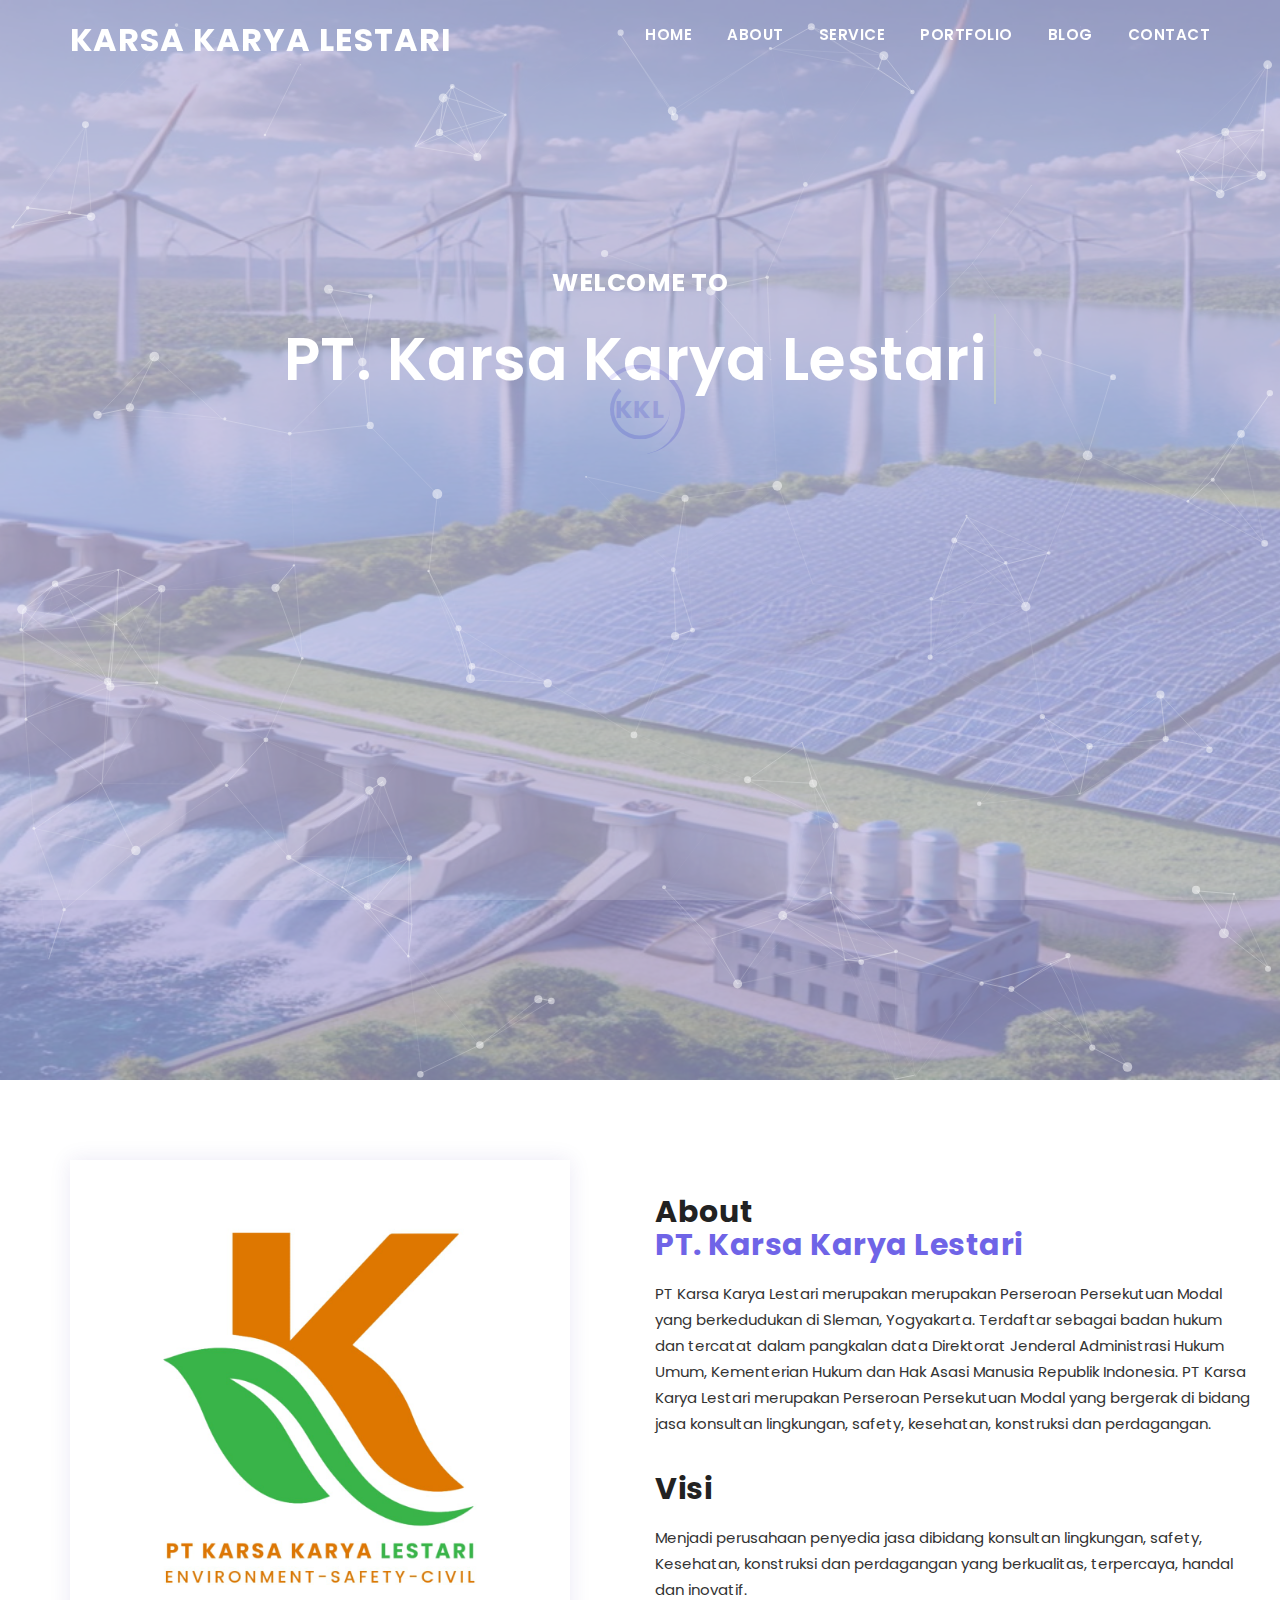
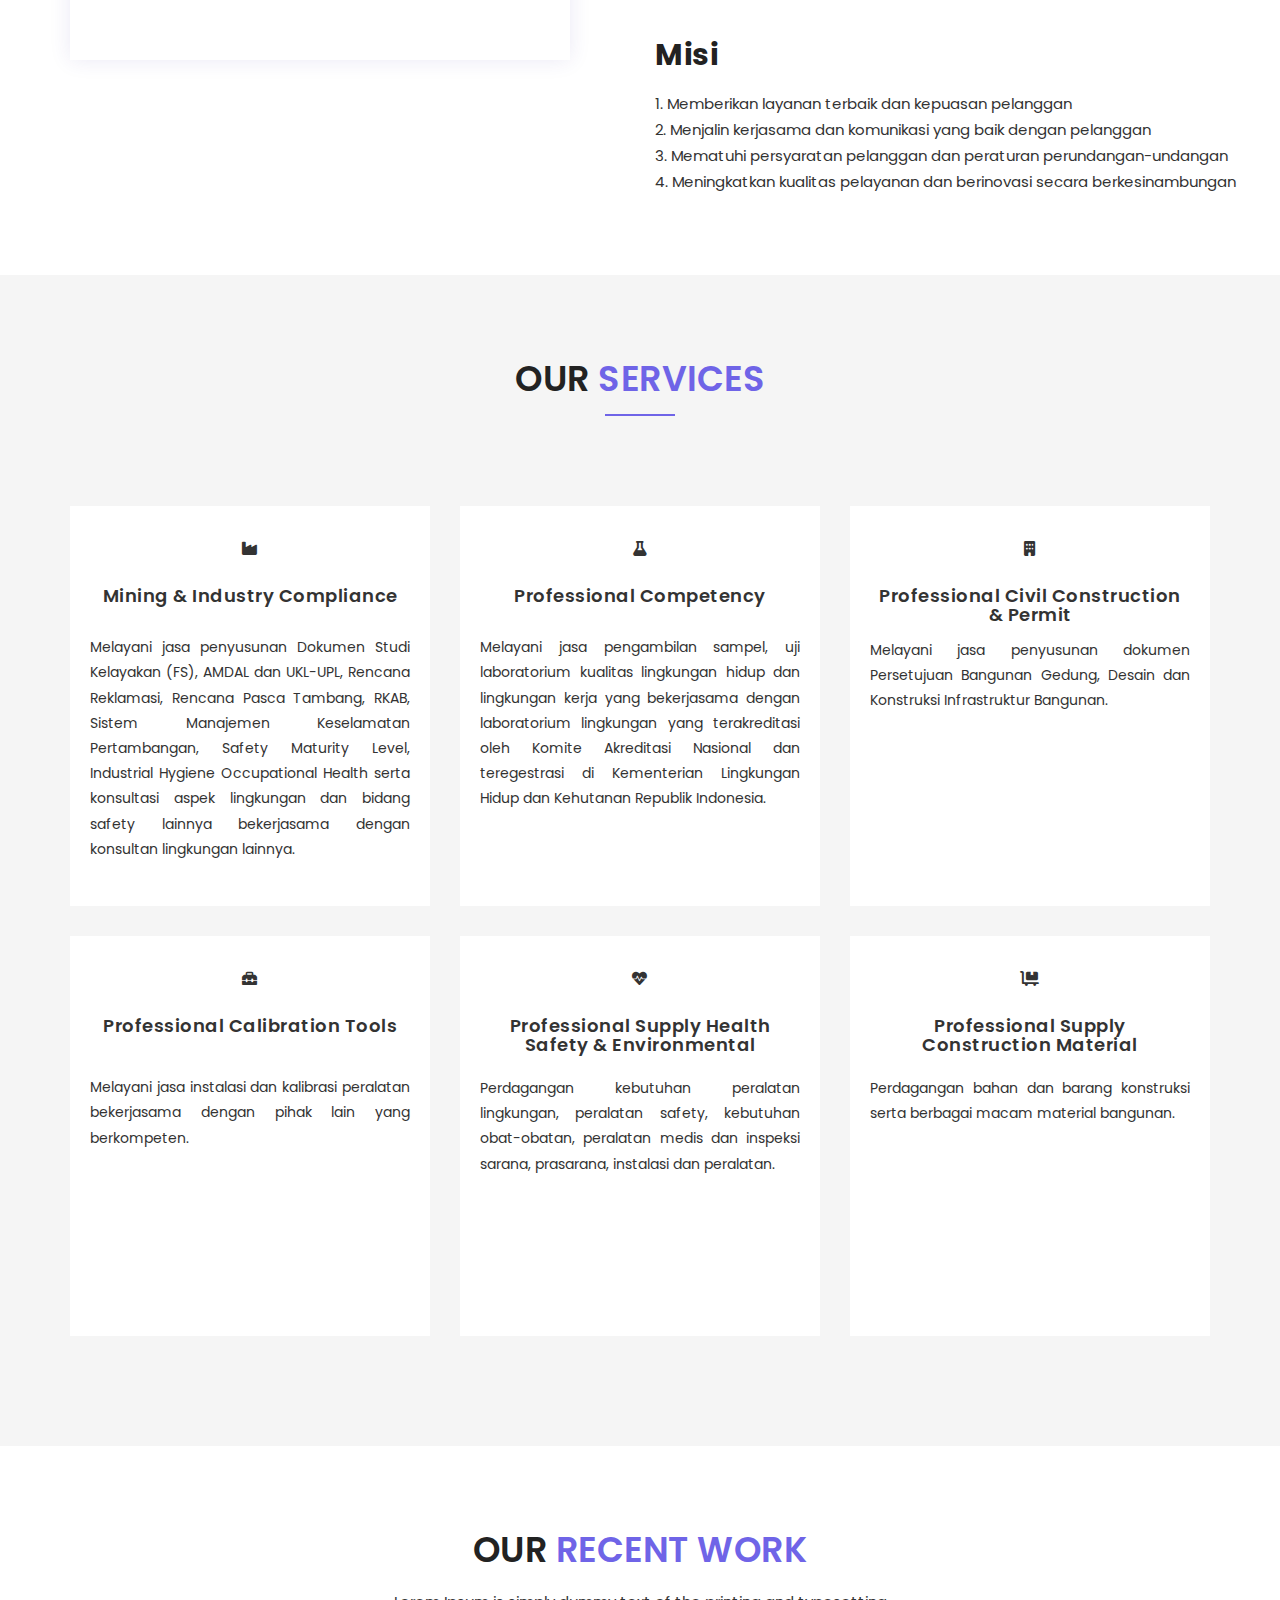
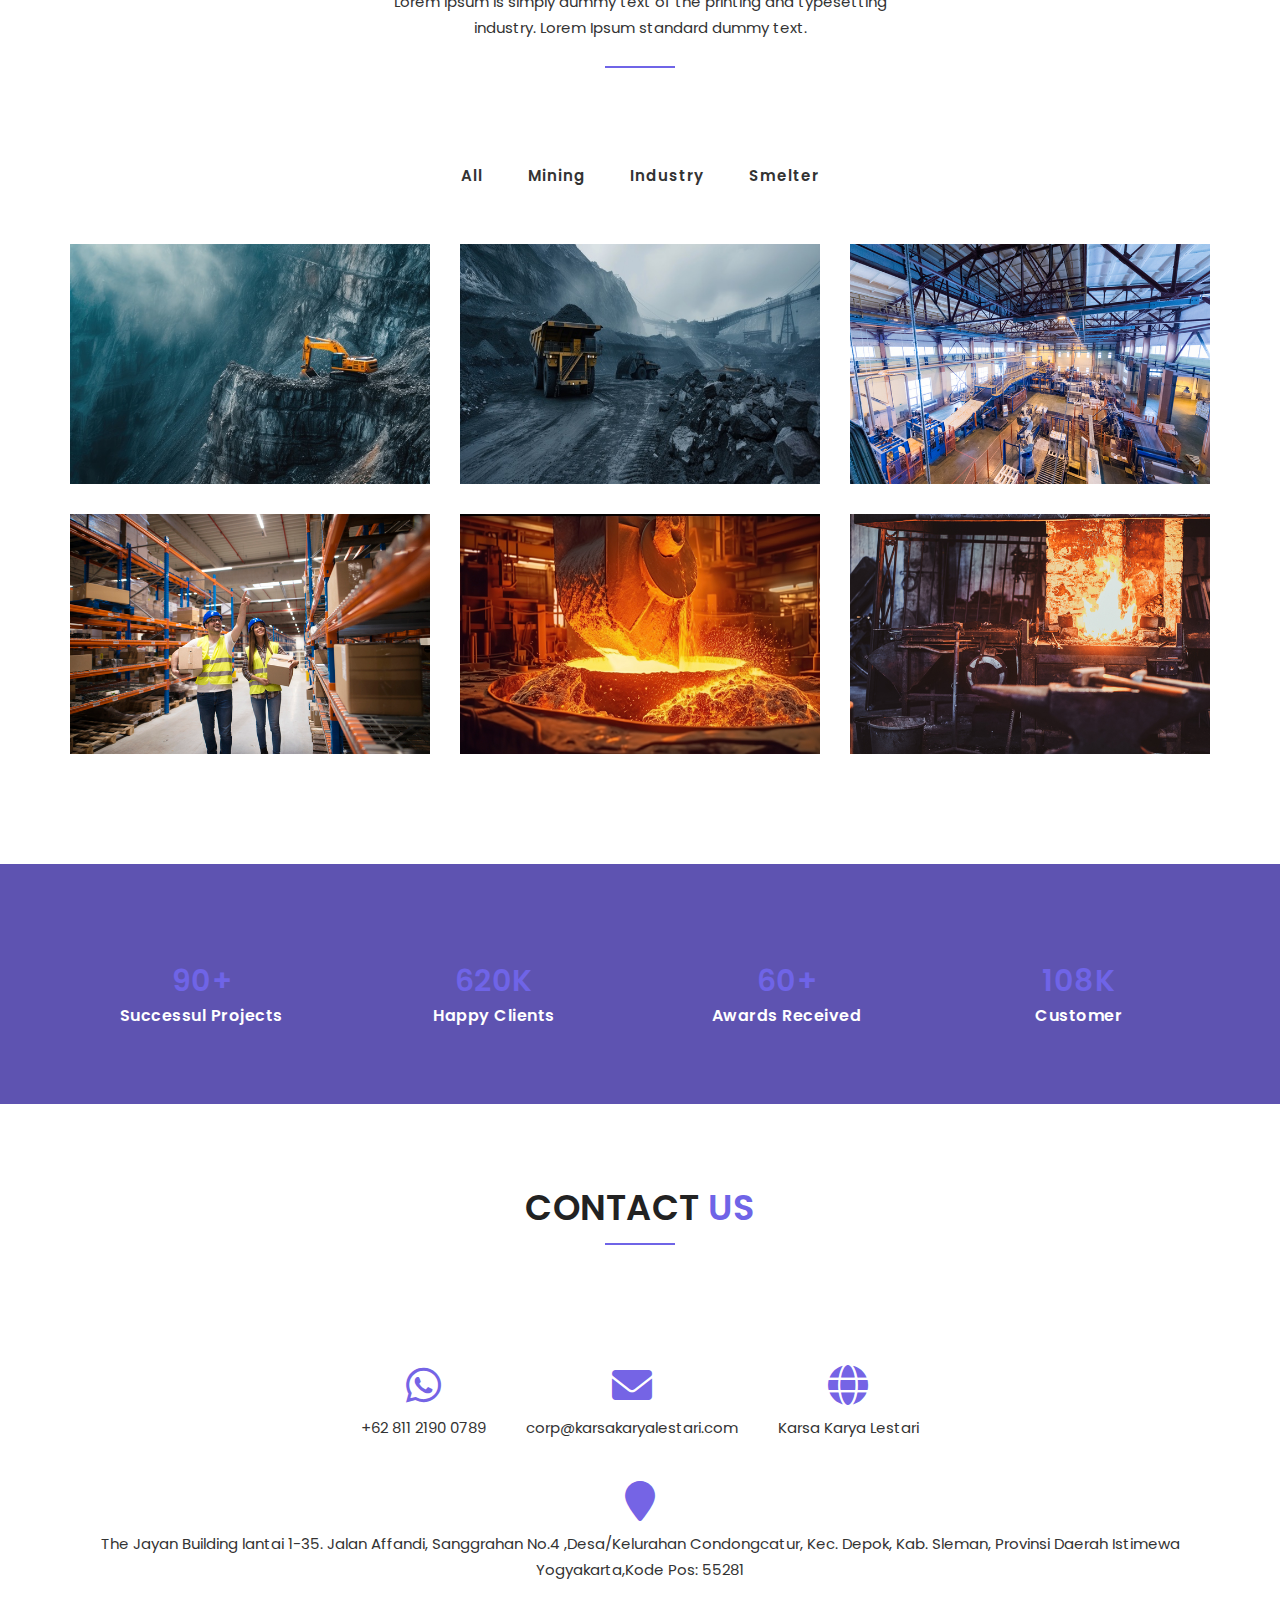
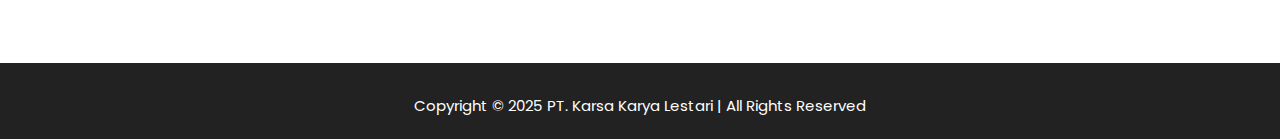
<file: index.html>
<!doctype html>
<html lang="zxx">
	<head>
		<!-- Meta -->
		<meta charset="utf-8">
		<meta http-equiv="X-UA-Compatible" content="IE=edge">
		<meta name="viewport" content="width=device-width, initial-scale=1"> 
		<!-- The above 3 meta tags *must* come first in the head; any other head content must come *after* these tags -->
		<!-- SITE TITLE -->
		<title>PT. Karsa Karya Lestari</title>
		<link href="https://fonts.googleapis.com/css?family=Poppins:300i,400,400i,500,600,700,800" rel="stylesheet">
		<link href="fonts/font-awesome.min.css" rel="stylesheet"/>
		<link rel="stylesheet" href="https://cdnjs.cloudflare.com/ajax/libs/font-awesome/5.15.4/css/all.min.css">
		<link rel="stylesheet" href="https://cdnjs.cloudflare.com/ajax/libs/font-awesome/6.0.0-beta3/css/all.min.css">
		<link rel="icon" href="images/logokkl.jpg"/>
		<link href="fonts/themify-icons.css" rel="stylesheet"/>
		<link href="fonts/etline.css" rel="stylesheet"/>
		<link href="css/plugins.css" rel="stylesheet"/>
		<link href="css/lightbox.min.css" rel="stylesheet"/>
		<link href="css/responsive.css" rel="stylesheet"/>
		<link href="css/style.css" rel="stylesheet"/>
		<!-- HTML5 shim and Respond.js IE8 support of HTML5 elements and media queries -->
		<!-- WARNING: Respond.js doesn't work if you view the page via file:// -->
		<!--[if lt IE 9]>
		  <script src="https://oss.maxcdn.com/html5shiv/3.7.2/html5shiv.min.js"></script>
		  <script src="https://oss.maxcdn.com/respond/1.4.2/respond.min.js"></script>
		<![endif]-->
	</head>
	<body data-spy="scroll" data-offset="80">
		<!-- Preloader -->
			<div class="preloader">
				<div class="loader">
					<div class="loader-outter"></div>
					<div class="loader-inner"></div>

					<span>KKL</span>
				</div>
			</div>
        <!-- End Preloader -->
		
		<!-- START NAVBAR -->
			<header class="header_area">				
				<div class="main_header navbar navbar-default menu-top">
					<div class="container">
						<div class="row">
							<div class="col-md-2 col-sm-2 col-xs-4">
								<div class="logo">
									<a href="index.html" class="navbar-brand">
										<p class="logo-text">Karsa Karya Lestari</p>
									</a>
									<div class="mobile-nav"></div>
								</div>
							</div>
							
							
							<div class="col-md-10 col-sm-10 col-xs-8">
								<div class="navbar-header">
									<button type="button" class="navbar-toggle collapsed" data-toggle="collapse" data-target="#navbar" aria-expanded="false" aria-controls="navbar">
										<span class="fa fa-navicon"></span>
									</button>
								</div>
								
								<nav id="navbar" class="navbar-collapse collapse">
									<ul class="nav navbar-nav navbar-right">
										<li><a href="#home">Home</a></li>
										<li><a href="#about">About</a></li>
										<li><a href="#service">Service</a></li>
										<li><a href="#portfolio">Portfolio</a></li>								
										<li><a href="#blog">Blog</a></li>													
										<li><a href="#contact">Contact</a></li>
									</ul>
								</nav> 
							</div>
						</div>
					</div><!--- END CONTAINER -->
				</div> 
			</header> 
		<!-- END NAVBAR -->			
		
		<!-- START BANNER DESIGN -->
			<section id="home" class="main_banner banner_bg">
				<div id="particles-js"></div>
				<div class="container">
					<div class="row">
						<div class="col-md-12 col-sm-12 col-xs-12">
							<div class="banner_content">
								<strong>Welcome To</strong>
								<h1 class="cd-headline clip">									
									<span class="cd-words-wrapper">
										<b class="is-visible fw_300">PT. Karsa Karya Lestari</b>
										<!-- <b class="fw_300">Web Designer</b>
										<b class="fw_300">Photographer</b>
										<b class="fw_300">Web Developer</b> -->
									</span>
								</h1>
								
								<!-- <a href="#" class="banner_btn">Hire Me</a> -->
							</div>
						</div>
						
					</div>
				</div>
			</section>
		<!-- END BANNER DESIGN -->
		
		<!-- START ABOUT -->
			<section id="about" class="section_padding">
				<div class="container">
					<!-- <div class="col-md-12 col-sm-12-col-xs-12">
						<div class="section_heading text-center">
							<h2>Who <span>Am I?</span></h2>
							<p>Lorem Ipsum is simply dummy text of the printing and typesetting<br/> industry. Lorem Ipsum standard dummy text.</p>
							<div class="sm_border"></div>
						</div>	
					</div> -->
					
					<div class="single_about">
						<div class="row">
							<div class="col-md-6 col-sm-6 col-xs-12">
								<div class="about_image">
									<img src="images/logokkl.jpg" alt="about-image" />
								</div>
							</div>
							<div class="col-md-6 col-sm-6 col-xs-12">
								<div class="about_content_area">
									<h4>About 
										<br><span>PT. Karsa Karya Lestari</span></h4>					
									<p>
										PT Karsa Karya Lestari merupakan merupakan Perseroan Persekutuan Modal yang berkedudukan di Sleman, Yogyakarta. 
										Terdaftar sebagai badan hukum dan tercatat dalam pangkalan data Direktorat Jenderal Administrasi Hukum Umum, Kementerian Hukum dan Hak Asasi Manusia Republik Indonesia. 
										PT Karsa Karya Lestari merupakan Perseroan Persekutuan Modal yang bergerak di bidang jasa konsultan lingkungan, safety, kesehatan, konstruksi dan perdagangan.
									</p>
								</div>

								<div class="about_content_area">
									<h4>Visi</h4>
									<p>
										Menjadi perusahaan penyedia jasa dibidang konsultan lingkungan, safety, Kesehatan, konstruksi dan perdagangan yang berkualitas, terpercaya, handal dan inovatif.
									</p>
								</div>
								
								<div class="about_content_area">
									<h4>Misi</h4>					
										<p>1. Memberikan layanan terbaik dan kepuasan pelanggan</p>
										<p>2. Menjalin kerjasama dan komunikasi yang baik dengan pelanggan</p>
										<p>3. Mematuhi persyaratan pelanggan dan peraturan perundangan-undangan</p>
										<p>4. Meningkatkan kualitas pelayanan dan berinovasi secara berkesinambungan</p>
								</div>

							</div>
						</div>
					</div>
				</div>
			</section>
		<!-- END ABOUT -->
		
		<!-- START SERVICE -->
			<section id="service" class="gray_bg section_padding">
				<div class="container">
					<div class="col-md-12 col-sm-12-col-xs-12">
						<div class="section_heading text-center">
							<h2>Our <span>Services</span></h2>
							<div class="sm_border"></div>
						</div>    
					</div>
					
					<div class="row">
						<!-- Service 1 -->
						<div class="col-md-4 col-sm-6 col-xs-12">
							<div class="single-service">
								<i class="fa fa-industry"></i>
								<h4>Mining & Industry Compliance</h4>
								<p style="margin-top: 20px;">Melayani jasa penyusunan Dokumen Studi Kelayakan (FS), AMDAL dan UKL-UPL, Rencana Reklamasi, Rencana Pasca Tambang, RKAB, Sistem Manajemen Keselamatan Pertambangan, Safety Maturity Level, Industrial Hygiene Occupational Health serta konsultasi aspek lingkungan dan bidang safety lainnya bekerjasama dengan konsultan lingkungan lainnya.</p>
							</div>
						</div>
						<!-- Service 2 -->
						<div class="col-md-4 col-sm-6 col-xs-12">
							<div class="single-service">
								<i class="fa fa-flask"></i>
								<h4>Professional Competency</h4>
								<p style="margin-top: 20px;">Melayani jasa pengambilan sampel, uji laboratorium kualitas lingkungan hidup dan lingkungan kerja yang bekerjasama dengan laboratorium lingkungan yang terakreditasi oleh Komite Akreditasi Nasional dan teregestrasi di Kementerian Lingkungan Hidup dan Kehutanan Republik Indonesia.</p>
							</div>
						</div>
						<!-- Service 3 -->
						<div class="col-md-4 col-sm-6 col-xs-12">
							<div class="single-service">
								<i class="fa fa-building"></i>
								<h4>Professional Civil Construction & Permit</h4>
								<p style="margin-top: 3px;">Melayani jasa penyusunan dokumen Persetujuan Bangunan Gedung, Desain dan Konstruksi Infrastruktur Bangunan.</p>
							</div>
						</div>
						<!-- Service 4 -->
						<div class="col-md-4 col-sm-6 col-xs-12">
							<div class="single-service">
								<i class="fa fa-toolbox"></i>
								<h4>Professional Calibration Tools</h4>
								<p style="margin-top: 30px;">Melayani jasa instalasi dan kalibrasi peralatan bekerjasama dengan pihak lain yang berkompeten.</p>
							</div>
						</div>
						<!-- Service 5 -->
						<div class="col-md-4 col-sm-6 col-xs-12">
							<div class="single-service">
								<i class="fa fa-heartbeat"></i>
								<h4>Professional Supply Health Safety & Environmental</h4>
								<p style="margin-top: 11px;">Perdagangan kebutuhan peralatan lingkungan, peralatan safety, kebutuhan obat-obatan, peralatan medis dan inspeksi sarana, prasarana, instalasi dan peralatan.</p>
							</div>
						</div>
						<!-- Service 6 -->
						<div class="col-md-4 col-sm-6 col-xs-12">
							<div class="single-service">
								<i class="fa fa-dolly-flatbed"></i>
								<h4>Professional Supply Construction Material</h4>
								<p style="margin-top: 11px;">Perdagangan bahan dan barang konstruksi serta berbagai macam material bangunan.</p>
							</div>
						</div>
					</div>
				</div>
			</section>
		<!-- END SERVICE -->

		
		<!-- START PORTFOLIO -->
		<section id="portfolio" class="section_padding">
			<div class="container">
				<div class="col-md-12 col-sm-12 col-xs-12">
					<div class="section_heading text-center">
						<h2>Our <span>Recent Work</span></h2>
						<p>Lorem Ipsum is simply dummy text of the printing and typesetting<br/> industry. Lorem Ipsum standard dummy text.</p>
						<div class="sm_border"></div>
					</div>
				</div>
		
				<div class="row">
					<div class="work_filter text-center">
						<ul>
							<li class="active" data-filter="*">All</li>
							<li data-filter=".Mining">Mining</li>
							<li data-filter=".Industry">Industry</li>
							<li data-filter=".Smelter">Smelter</li>
						</ul>						
					</div>
		
					<div class="work_content_area d-flex justify-content-center flex-wrap">
						<!-- Mining -->
						<div class="col-md-4 col-sm-6 col-xs-12 element-item Mining">
							<div class="item-img">
								<img src="images/mining.jpg" alt="Mining" />
								<div class="item-img-overlay">
									<div class="overlay-info full-width">
										<a href="images/mining.jpg" data-lightbox="images">
											<span class="icon"><i class="fa fa-eye"></i></span>
										</a>
									</div>
								</div>
							</div>
						</div>
		
						<div class="col-md-4 col-sm-6 col-xs-12 element-item Mining">
							<div class="item-img">
								<img src="images/mining-1.jpg" alt="Mining 1" />
								<div class="item-img-overlay">
									<div class="overlay-info full-width">
										<a href="images/mining-1.jpg" data-lightbox="images">
											<span class="icon"><i class="fa fa-eye"></i></span>
										</a>
									</div>
								</div>
							</div>
						</div>
		
						<!-- Industry -->
						<div class="col-md-4 col-sm-6 col-xs-12 element-item Industry">
							<div class="item-img">
								<img src="images/industry.jpg" alt="Industry" />
								<div class="item-img-overlay">
									<div class="overlay-info full-width">
										<a href="images/industry.jpg" data-lightbox="images">
											<span class="icon"><i class="fa fa-eye"></i></span>
										</a>
									</div>
								</div>
							</div>
						</div>
		
						<div class="col-md-4 col-sm-6 col-xs-12 element-item Industry">
							<div class="item-img">
								<img src="images/industry-1.jpg" alt="Industry 1" />
								<div class="item-img-overlay">
									<div class="overlay-info full-width">
										<a href="images/industry-1.jpg" data-lightbox="images">
											<span class="icon"><i class="fa fa-eye"></i></span>
										</a>
									</div>
								</div>
							</div>
						</div>
		
						<!-- Smelter -->
						<div class="col-md-4 col-sm-6 col-xs-12 element-item Smelter">
							<div class="item-img">
								<img src="images/smelter.jpg" alt="Smelter" />
								<div class="item-img-overlay">
									<div class="overlay-info full-width">
										<a href="images/smelter.jpg" data-lightbox="images">
											<span class="icon"><i class="fa fa-eye"></i></span>
										</a>
									</div>
								</div>
							</div>
						</div>
		
						<div class="col-md-4 col-sm-6 col-xs-12 element-item Smelter">
							<div class="item-img">
								<img src="images/smelter-1.jpg" alt="Smelter 1" />
								<div class="item-img-overlay">
									<div class="overlay-info full-width">
										<a href="images/smelter-1.jpg" data-lightbox="images">
											<span class="icon"><i class="fa fa-eye"></i></span>
										</a>
									</div>
								</div>
							</div>
						</div>
		
					</div>  
				</div>
			</div>            
		</section>
		
		<!-- END PORTFOLIO -->
			
		<!-- START COUNTER -->
		    <section id="counter_area" class="section_padding">
				<div class="container">
					<div class="row text-center">
					
						<div class="col-md-3 col-sm-6 col-xs-12">
							<div class="single_counter">							    
								<h3><span class="counter">90</span>+</h3>
							    <h5>Successul Projects</h5>
							</div>
						</div> 
						
						<div class="col-md-3 col-sm-6 col-xs-12">
							<div class="single_counter">								
								<h3><span class="counter">620</span>K</h3>
								<h5>Happy Clients</h5>
							</div>
						</div>
						
						<div class="col-md-3 col-sm-6 col-xs-12">
							<div class="single_counter">							    
								<h3><span class="counter">60</span>+</h3>
								<h5>Awards Received</h5>
							</div>
						</div> 
						
						<div class="col-md-3 col-sm-6 col-xs-12">
							<div class="single_counter border_left">							    
								<h3><span class="counter">108</span>K</h3>
								<h5>Customer</h5>
							</div>
						</div>
					</div>
				</div>
			</section>
		<!-- END COUNTER -->	
		
		<!-- START BLOG -->
			<!-- <section id="blog" class="gray_bg section_padding">
				<div class="container">
					<div class="row">
						<div class="col-md-12 col-sm-12-col-xs-12">
							<div class="section_heading text-center">
								<h2>Latest <span>Blog</span></h2>
								<p>Lorem Ipsum is simply dummy text of the printing and typesetting<br/> industry. Lorem Ipsum standard dummy text.</p>
								<div class="sm_border"></div>
							</div>	
						</div>	
						
						<div class="blog_slide_area">
							<div class="col-md-4 col-sm-6 col-xs-12">
								<div class="single_blog wow fadeInLeft">
									<div class="blog-thumb">
										<div class="blog-image">
										   <a href="#"><img src="images/blog/1.jpg" class="img-responsive" alt=""></a>
										</div>
										<div class="blog-info">
											<small><i class="fa fa-clock-o"></i>October 31, 2020</small>
											<span>| Branding</span>
											<a href="#"><h4>Beautiful Working</h4></a>																						
											<p>Lorem ipsum dolor sit amet, consectetur adipisicing elit. Enim eveniet incidunt quidem illum repellat</p>
											<a href="#" class="btn blog_btn">Read More</a>
										</div>
									</div>
								</div>
							</div>
			
							<div class="col-md-4 col-sm-6 col-xs-12">
								<div class="single_blog wow fadeInUp">
									<div class="blog-thumb">
										<div class="blog-image">
										   <a href="#"><img src="images/blog/2.jpg" class="img-responsive" alt=""></a>
										</div>
										<div class="blog-info">
											<small><i class="fa fa-clock-o"></i>October 31, 2020</small>
											<span>| Branding</span>
											<a href="#"><h4>Top Branding Surprise</h4></a>																						
											<p>Lorem ipsum dolor sit amet, consectetur adipisicing elit. Enim eveniet incidunt quidem illum repellat</p>
											<a href="#" class="btn blog_btn">Read More</a>
										</div>
									</div>
								</div>
							</div>
							
							<div class="col-md-4 col-sm-6 col-xs-12">
								<div class="single_blog wow fadeInRight">
									<div class="blog-thumb">
										<div class="blog-image">
										   <a href="#"><img src="images/blog/3.jpg" class="img-responsive" alt=""></a>
										</div>
										<div class="blog-info">
											<small><i class="fa fa-clock-o"></i>October 31, 2020</small>
											<span>| Branding</span>
											<a href="#"><h4>Our Seo Marketing</h4></a>																						
											<p>Lorem ipsum dolor sit amet, consectetur adipisicing elit. Enim eveniet incidunt quidem illum repellat</p>
											<a href="#" class="btn blog_btn">Read More</a>
										</div>
									</div>
								</div>
							</div>	
						</div>
					</div>
				</div>
			</section> -->
		<!-- END BLOG -->
		
		<!-- START CONTACT -->
			<!-- <section id="contact" class="section_padding">
				<div class="container">
					<div class="col-md-12 col-sm-12-col-xs-12">
						<div class="section_heading text-center">
							<h2>Contact <span>Us</span></h2>
							<p>Lorem Ipsum is simply dummy text of the printing and typesetting<br/> industry. Lorem Ipsum standard dummy text.</p>
							<div class="sm_border"></div>
						</div>	
					</div>	
					
					<div class="row">						
						<div class="col-md-12 col-sm-12">
							<form class="form" name="enq" method="post" action="contact.php" onsubmit="return validation();">
								<div class="row">
									<div class="form-group col-md-4">
										<input type="text" name="name" class="form-control" placeholder="Name" required="required">
									</div>
									<div class="form-group col-md-4">
										<input type="email" name="email" class="form-control" placeholder="Email" required="required">
									</div>
									<div class="form-group col-md-4">
										<input type="text" name="subject" class="form-control" placeholder="Subject" required="required">
									</div>
									<div class="form-group col-md-12">
										<textarea rows="6" name="message" class="form-control" placeholder="Your Message" required="required"></textarea>
									</div>
									<div class="col-md-12 text-center">
										<button type="submit" value="Send message" name="submit" id="submitButton" class="btn btn-default main_btn" title="Submit Your Message!">Send Message</button>
									</div>
								</div>
							</form>
						</div>						
					</div>
				</div>
			</section> -->
		<!-- END CONTACT -->

		<!-- START CONTACT -->
		<section id="contact" class="section_padding">
			<div class="container">
				<div class="col-md-12 col-sm-12 col-xs-12">
					<div class="section_heading text-center">
						<h2>Contact <span>Us</span></h2>
						<!-- <p>Lorem Ipsum is simply dummy text of the printing and typesetting<br/> industry. Lorem Ipsum standard dummy text.</p> -->
						<div class="sm_border"></div>
					</div>	
				</div>	

				<div class="row">						
					<div class="col-md-12 col-sm-12">
						<div class="contact-icons text-center">
							<div class="contact-item">
								<i class="fab fa-whatsapp" aria-hidden="true"></i>  <!-- WhatsApp Icon -->
								<p><a href="https://wa.me/6281121900789" target="_blank">+62 811 2190 0789</a></p>
							</div>
							<div class="contact-item">
								<i class="fa fa-envelope" aria-hidden="true"></i>
								<p><a href="mailto:corp@karsakaryalestari.com">corp@karsakaryalestari.com</a></p>
							</div>
							<div class="contact-item">
								<i class="fa fa-globe" aria-hidden="true"></i>
								<p><a href="https://karsakaryalestari.com" target="_blank">Karsa Karya Lestari</a></p>
							</div>
							<div class="contact-item">
								<i class="fa fa-map-marker" aria-hidden="true"></i>
								<p>The Jayan Building lantai 1-35. Jalan Affandi, Sanggrahan No.4 ,Desa/Kelurahan Condongcatur, Kec. Depok, Kab. Sleman, Provinsi Daerah Istimewa Yogyakarta,Kode Pos: 55281</p>
							</div>
						</div>
					</div>						
				</div>
			</div>
		</section>
		<!-- END CONTACT -->

		
		<!-- START FOOTER -->
			<div class="footer">
				<div class="container">					
					<div class="copy-text text-center">
						<p>Copyright © 2025 PT. Karsa Karya Lestari | All Rights Reserved</p>
					</div>											
				</div>						
			</div>	
		<!-- END FOOTER -->
		
		<!-- Latest jQuery -->
			<script src="js/jquery.min.js"></script>
			<script src="js/bootstrap.min.js"></script>
			<script src="js/owl.carousel.min.js"></script>
			<script src="js/modernizr-2.8.3.min.js"></script>
			<script src="js/jquery.nav.js"></script>			
			<script src="js/jquery.inview.min.js"></script>
			<script src="js/isotope.pkgd.min.js"></script>
			<script src="js/animated-headline.js"></script>	
			<script src="js/particles.min.js"></script>
			<script src="js/app.js"></script>
			<script src="js/lightbox.min.js"></script>
			<script src="js/form-contact.js"></script>
			<script src="js/scrolltopcontrol.js"></script>
			<script src="js/wow.min.js"></script>
			<script src="js/main.js"></script>
	</body>
</html>
</file>
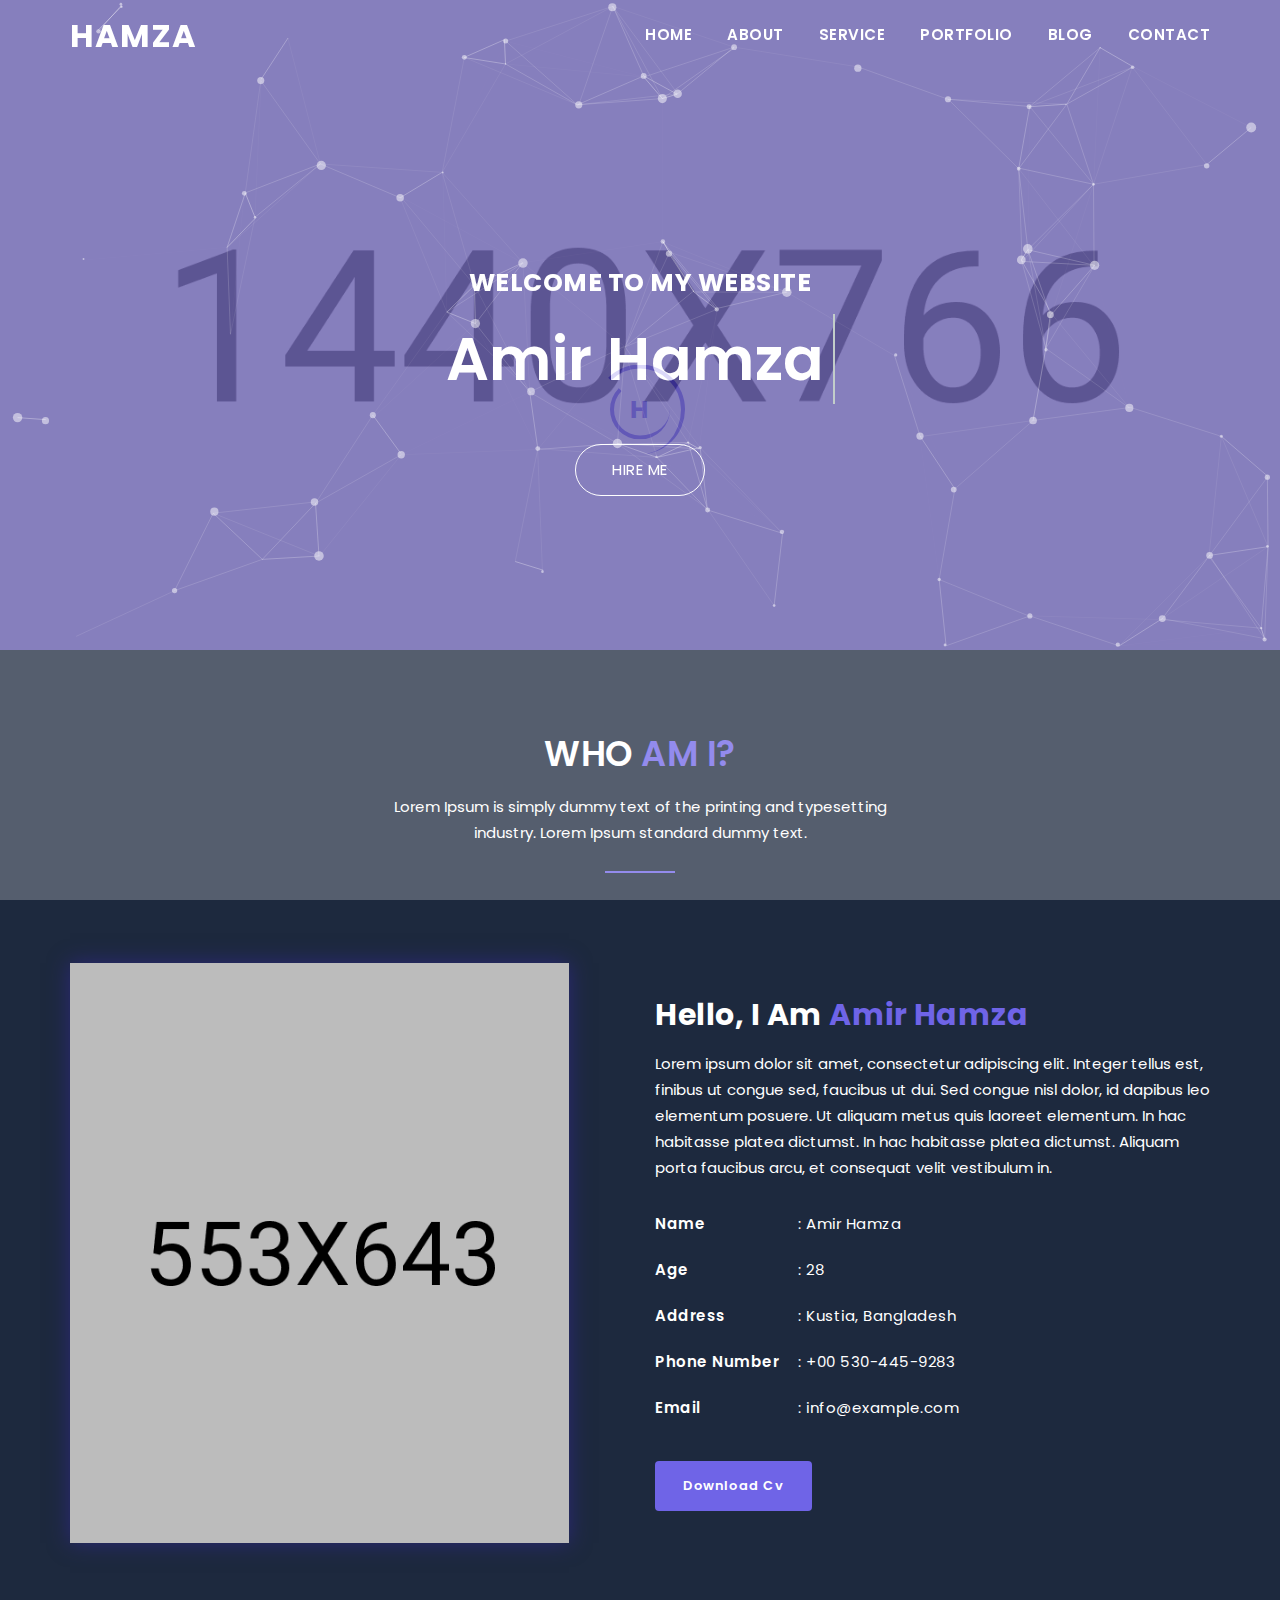
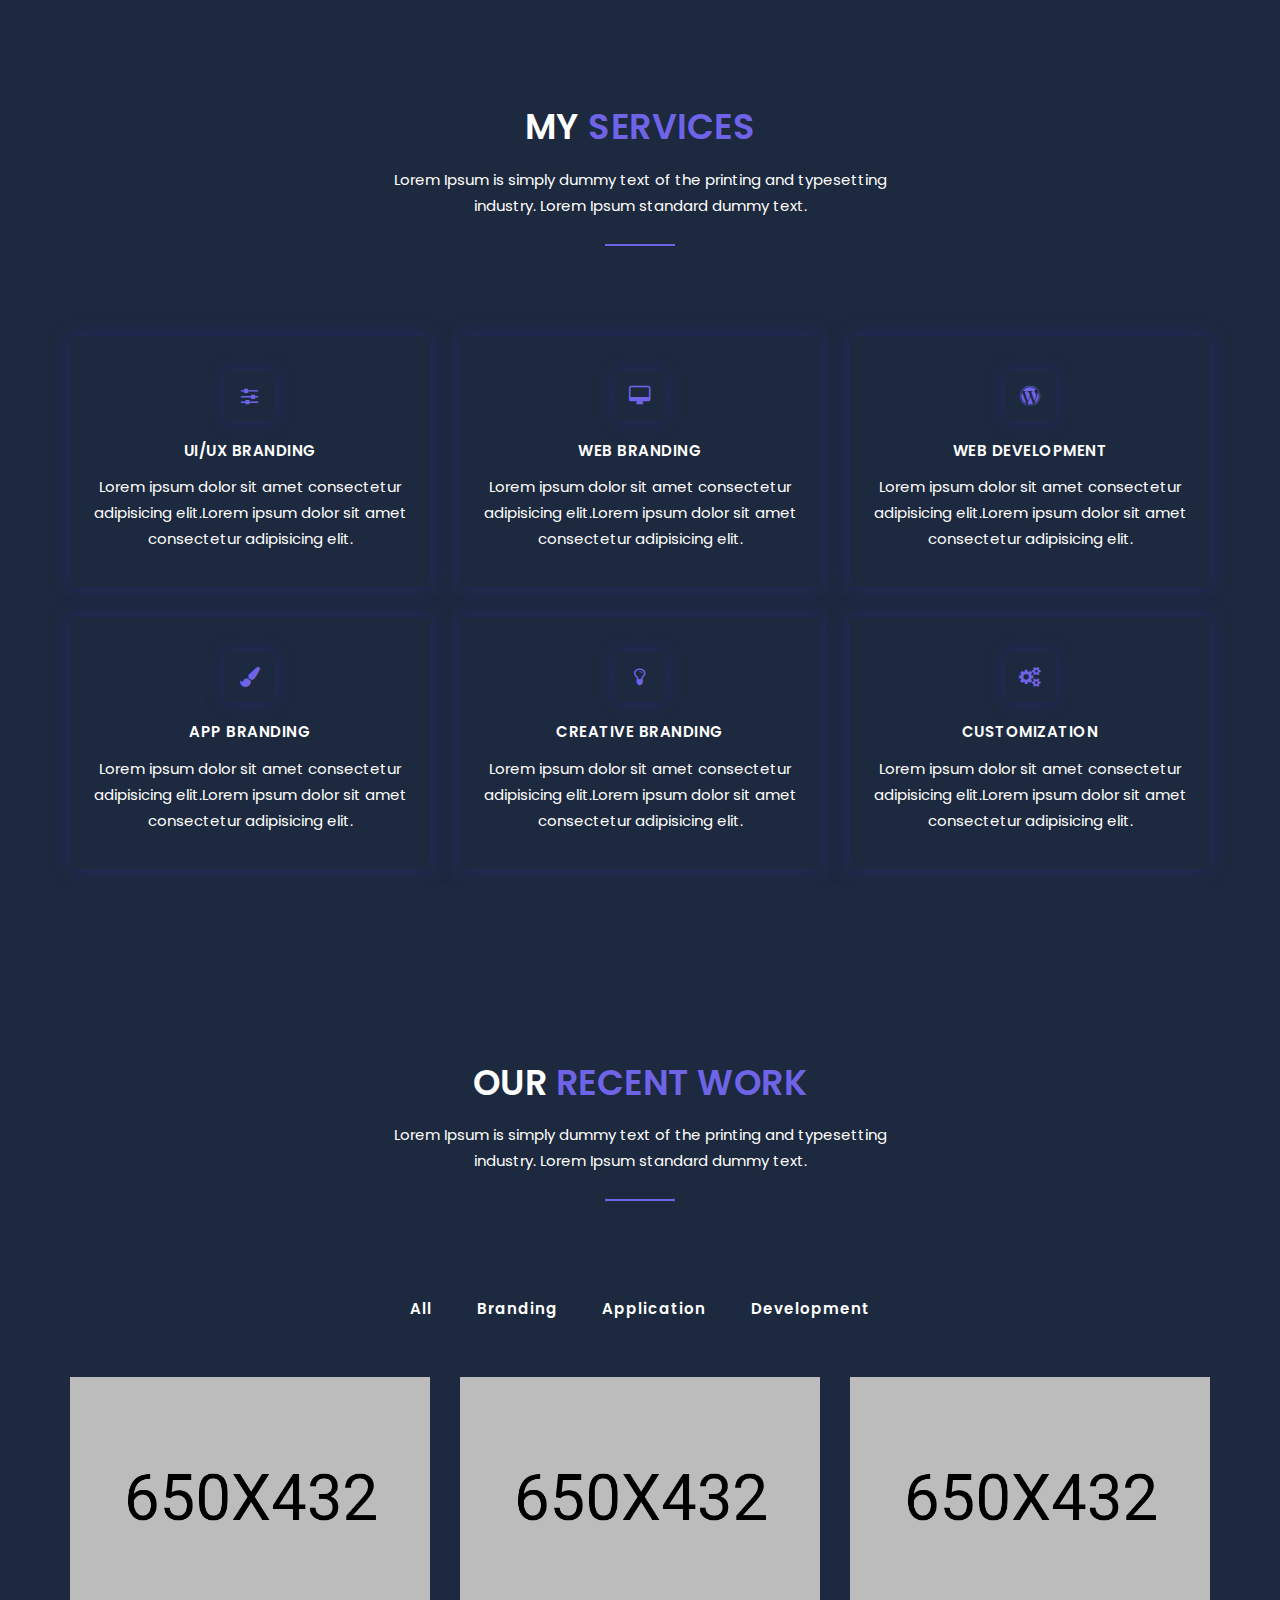
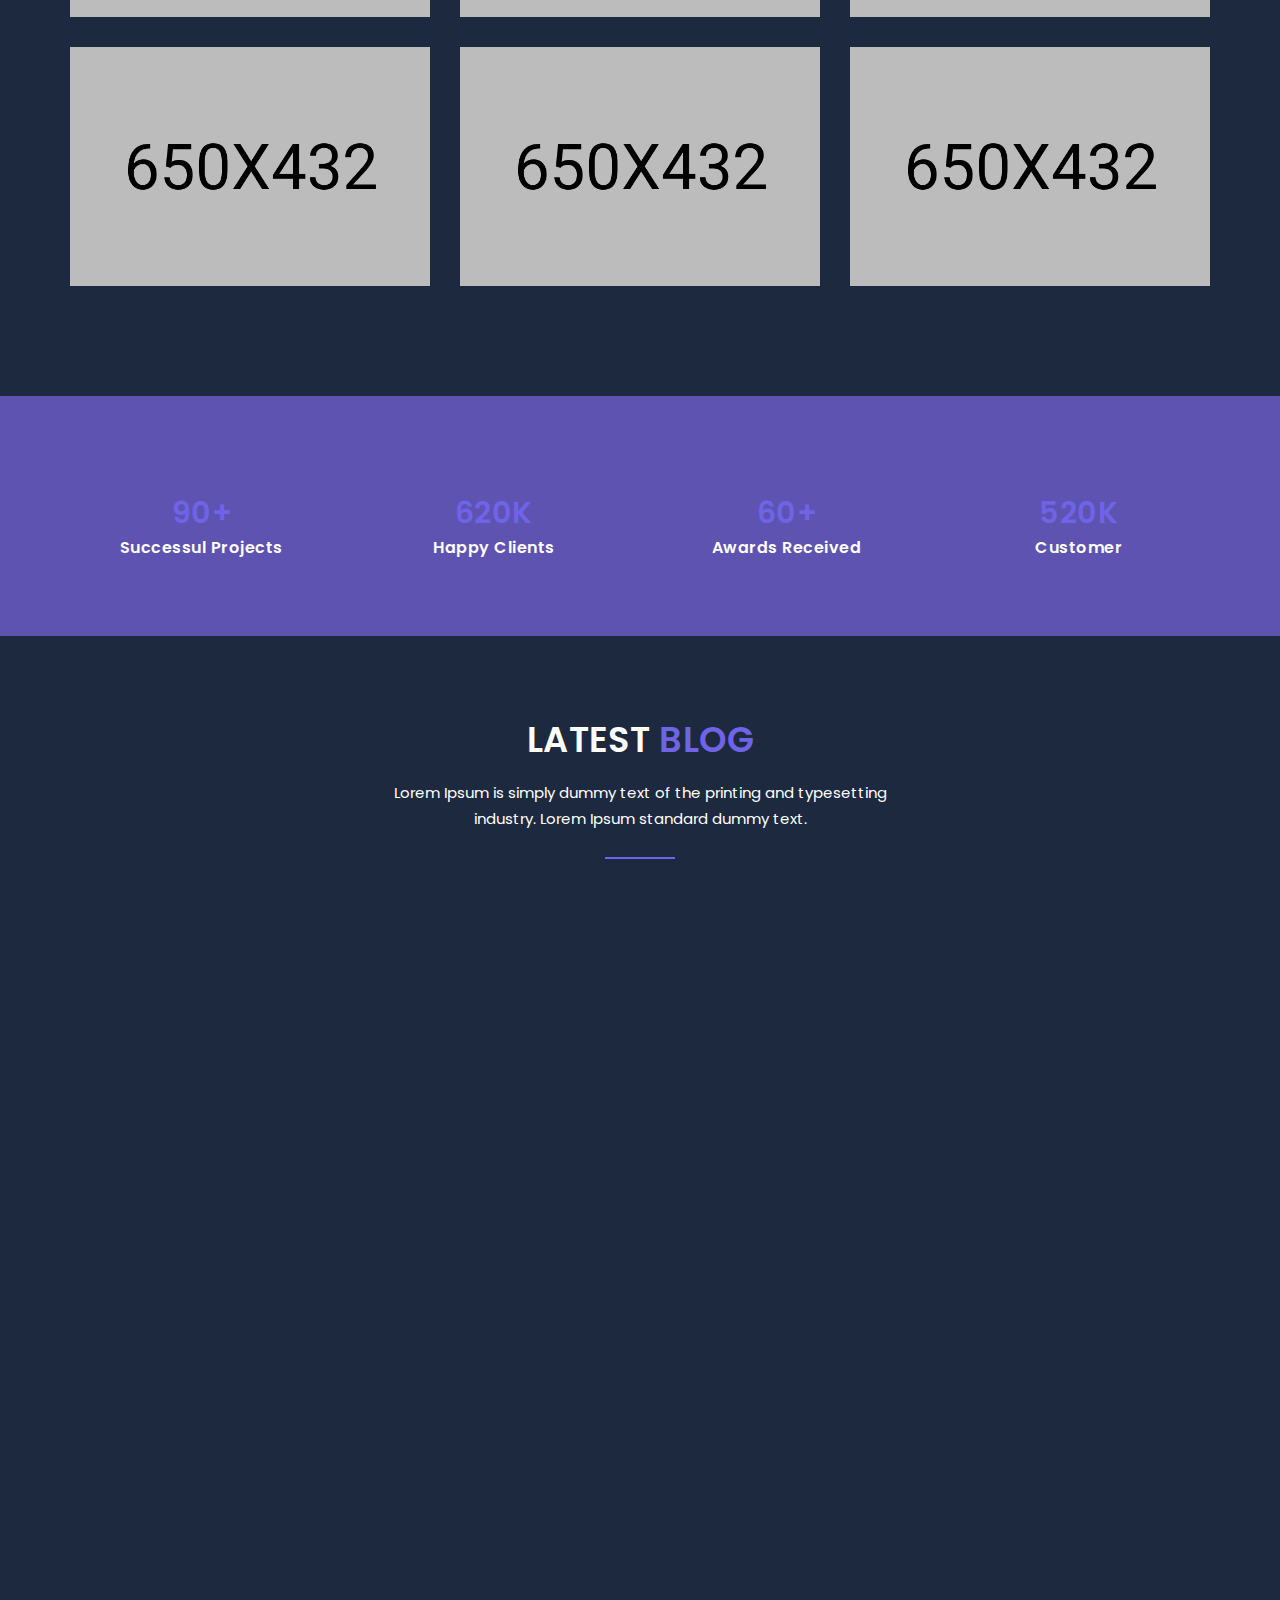
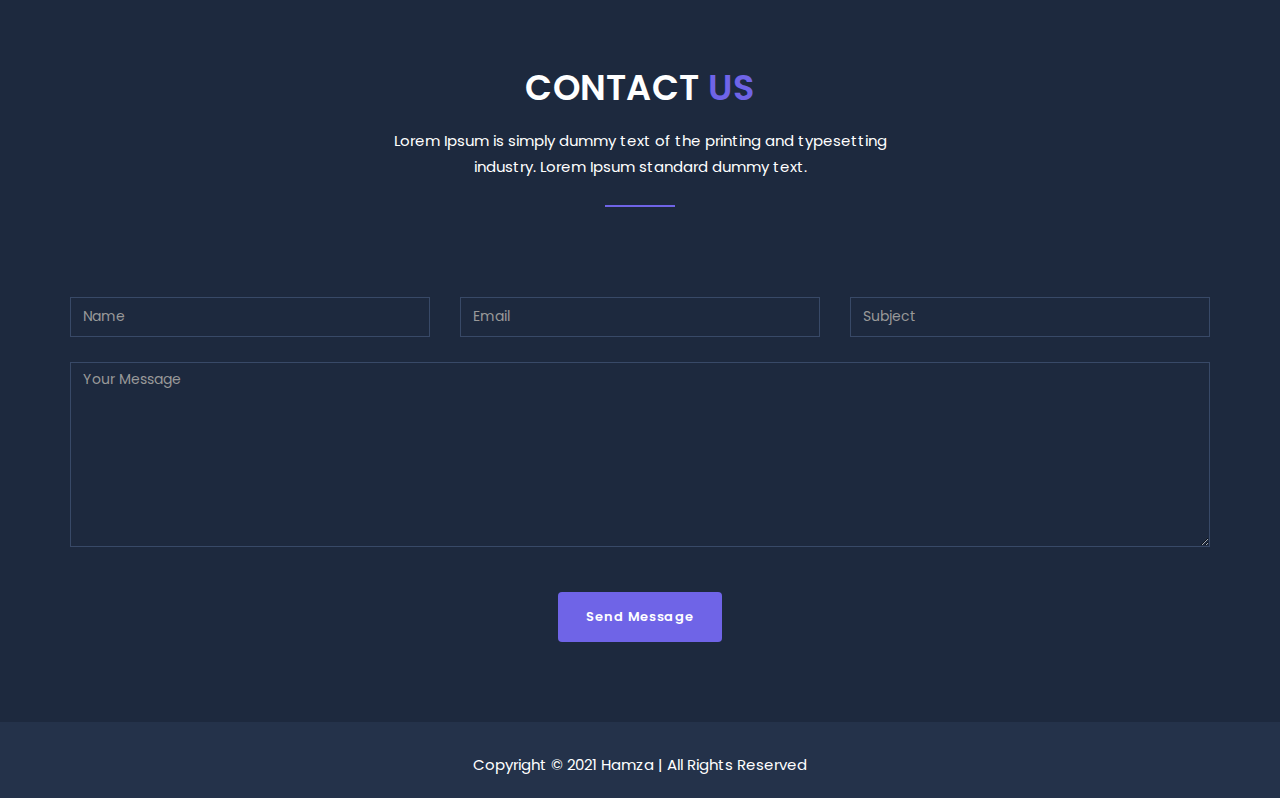
<file: index2.html>
<!doctype html>
<html lang="zxx">
	<head>
		<!-- Meta -->
		<meta charset="utf-8">
		<meta http-equiv="X-UA-Compatible" content="IE=edge">
		<meta name="viewport" content="width=device-width, initial-scale=1"> 
		<!-- The above 3 meta tags *must* come first in the head; any other head content must come *after* these tags -->
		<!-- SITE TITLE -->
		<title>Hamza Creative Personal Landing Page Template</title>
		<link href="https://fonts.googleapis.com/css?family=Poppins:300i,400,400i,500,600,700,800" rel="stylesheet">
		<link href="fonts/font-awesome.min.css" rel="stylesheet"/>
		<link rel="icon" href="images/favicon.jpg"/>
		<link href="fonts/themify-icons.css" rel="stylesheet"/>
		<link href="fonts/etline.css" rel="stylesheet"/>
		<link href="css/plugins.css" rel="stylesheet"/>
		<link href="css/lightbox.min.css" rel="stylesheet"/>
		<link href="css/responsive.css" rel="stylesheet"/>
		<link href="css/style-dark.css" rel="stylesheet"/>
		<!-- HTML5 shim and Respond.js IE8 support of HTML5 elements and media queries -->
		<!-- WARNING: Respond.js doesn't work if you view the page via file:// -->
		<!--[if lt IE 9]>
		  <script src="https://oss.maxcdn.com/html5shiv/3.7.2/html5shiv.min.js"></script>
		  <script src="https://oss.maxcdn.com/respond/1.4.2/respond.min.js"></script>
		<![endif]-->
	</head>
	<body data-spy="scroll" data-offset="80">
		<!-- Start Preloader -->
			<div class="preloader">
				<div class="loader">
					<div class="loader-outter"></div>
					<div class="loader-inner"></div>

					<span>H</span>
				</div>
			</div>
        <!-- End Preloader -->
		
		<!-- START NAVBAR -->
			<header class="header_area">				
				<div class="main_header navbar navbar-default menu-top">
					<div class="container">
						<div class="row">
							<div class="col-md-2 col-sm-2 col-xs-4">
								<div class="logo">
									<a href="index2.html" class="navbar-brand"><p>Hamza</p></a>
									<div class="mobile-nav"></div>
								</div>
							</div>
							
							<div class="col-md-10 col-sm-10 col-xs-8">
								<div class="navbar-header">
									<button type="button" class="navbar-toggle collapsed" data-toggle="collapse" data-target="#navbar" aria-expanded="false" aria-controls="navbar">
										<span class="fa fa-navicon"></span>
									</button>
								</div>
								
								<nav id="navbar" class="navbar-collapse collapse">
									<ul class="nav navbar-nav navbar-right">
										<li><a href="#home">Home</a></li>
										<li><a href="#about">About</a></li>
										<li><a href="#service">Service</a></li>
										<li><a href="#portfolio">Portfolio</a></li>								
										<li><a href="#blog">Blog</a></li>													
										<li><a href="#contact">Contact</a></li>
									</ul>
								</nav> 
							</div>
						</div>
					</div><!--- END CONTAINER -->
				</div> 
			</header> 
		<!-- END NAVBAR -->			
		
		<!-- START BANNER DESIGN -->
			<section id="home" class="main_banner banner_bg">
				<div id="particles-js"></div>
				<div class="container">
					<div class="row">
						<div class="col-md-12 col-sm-12 col-xs-12">
							<div class="banner_content">
								<strong>Welcome To My Website</strong>
								<h1 class="cd-headline clip">									
									<span class="cd-words-wrapper">
										<b class="is-visible fw_300">Amir Hamza</b>
										<b class="fw_300">Web Designer</b>
										<b class="fw_300">Photographer</b>
										<b class="fw_300">Web Developer</b>
									</span>
								</h1>
								
								<a href="#" class="banner_btn">Hire Me</a>
							</div>
						</div>
						
					</div>
				</div>
			</section>
		<!-- END BANNER DESIGN -->
		
		<!-- START ABOUT -->
			<section id="about" class="dark_bg section_padding">
				<div class="container">
					<div class="col-md-12 col-sm-12-col-xs-12">
						<div class="section_heading text-center">
							<h2>Who <span>Am I?</span></h2>
							<p>Lorem Ipsum is simply dummy text of the printing and typesetting<br/> industry. Lorem Ipsum standard dummy text.</p>
							<div class="sm_border"></div>
						</div>	
					</div>
					
					<div class="single_about">
						<div class="row">
							<div class="col-md-6 col-sm-6 col-xs-12">
								<div class="about_image">
									<img src="images/about.jpg" alt="about-image" />
								</div>
							</div>
							<div class="col-md-6 col-sm-6 col-xs-12">
								<div class="about_content_area">
									<h4>Hello, I am <span>Amir Hamza</span></h4>					
									<p>Lorem ipsum dolor sit amet, consectetur adipiscing elit. Integer tellus est,
									finibus ut congue sed, faucibus ut dui. Sed congue nisl dolor, id dapibus leo
									elementum posuere. Ut aliquam metus quis laoreet elementum. In hac habitasse platea dictumst.
									In hac habitasse platea dictumst. Aliquam porta faucibus arcu, et consequat velit vestibulum in.
									</p>
									<div class="about_details">
										<div class="row">
											<div class="col-md-12">
												<div class="ct_about">
												   <span> Name </span> : Amir Hamza											   
												</div>
											</div>
											
											<div class="col-md-12">
												<div class="ct_about">
												   <span> Age </span>
												   : 28
												</div>
											</div>
											
											<div class="col-md-12">
												<div class="ct_about">
												   <span> Address </span>
												   : Kustia, Bangladesh
												</div>
											</div>
											
											<div class="col-md-12">
												<div class="ct_about">
												   <span> Phone Number </span>
												   : +00 530-445-9283
												</div>
											</div>
											
											<div class="col-md-12">
												<div class="ct_about">
												   <span> Email </span>
												   : info@example.com
												</div>
											</div>
										</div>
									</div>
									
									<a href="#" class="btn btn-default main_btn">Download Cv</a>
								</div>
							</div>
						</div>
					</div>
				</div>
			</section>
		<!-- END ABOUT -->
		
		<!-- START SERVICE -->
			<section id="service" class="dark_bg section_padding">
				<div class="container">
					<div class="col-md-12 col-sm-12-col-xs-12">
						<div class="section_heading text-center">
							<h2>My <span>Services</span></h2>
							<p>Lorem Ipsum is simply dummy text of the printing and typesetting<br/> industry. Lorem Ipsum standard dummy text.</p>
							<div class="sm_border"></div>
						</div>	
					</div>
					
					<div class="row text-center">
						<div class="col-md-4 col-sm-6 col-xs-12">
							<div class="single-service">
								<i class="fa fa-sliders"></i>
								<h4>UI/UX Branding</h4>
								<P>Lorem ipsum dolor sit amet consectetur adipisicing elit.Lorem ipsum dolor sit amet consectetur adipisicing elit.</P>
							</div>
						</div> <!-- End Col -->
						<div class="col-md-4 col-sm-6 col-xs-12">
							<div class="single-service">
								<i class="fa fa-desktop"></i>
								<h4>Web Branding</h4>
								<P>Lorem ipsum dolor sit amet consectetur adipisicing elit.Lorem ipsum dolor sit amet consectetur adipisicing elit.</P>
							</div>
						</div> <!-- End Col -->						
						<div class="col-md-4 col-sm-6 col-xs-12">
							<div class="single-service">
								<i class="fa fa-wordpress"></i>
								<h4>Web Development</h4>
								<P>Lorem ipsum dolor sit amet consectetur adipisicing elit.Lorem ipsum dolor sit amet consectetur adipisicing elit.</P>
							</div>
						</div> <!-- End Col -->
						<div class="col-md-4 col-sm-6 col-xs-12">
							<div class="single-service">
								<i class="fa fa-paint-brush"></i>
								<h4>App Branding</h4>
								<P>Lorem ipsum dolor sit amet consectetur adipisicing elit.Lorem ipsum dolor sit amet consectetur adipisicing elit.</P>
							</div>
						</div> <!-- End Col -->
						<div class="col-md-4 col-sm-6 col-xs-12">
							<div class="single-service">
								<i class="fa fa-lightbulb-o"></i>
								<h4>Creative Branding</h4>
								<P>Lorem ipsum dolor sit amet consectetur adipisicing elit.Lorem ipsum dolor sit amet consectetur adipisicing elit.</P>
							</div>
						</div> <!-- End Col -->
						<div class="col-md-4 col-sm-6 col-xs-12">
							<div class="single-service">
								<i class="fa fa-cogs"></i>
								<h4>Customization</h4>
								<P>Lorem ipsum dolor sit amet consectetur adipisicing elit.Lorem ipsum dolor sit amet consectetur adipisicing elit.</P>
							</div>
						</div> <!-- End Col -->
					</div>
				</div>
			</section>
		<!-- END SERVICE -->
		
		<!-- START PORTFOLIO -->
			<section id="portfolio" class="dark_bg section_padding">
				<div class="container">	
					<div class="col-md-12 col-sm-12-col-xs-12">
						<div class="section_heading text-center">
							<h2>Our <span>Recent Work</span></h2>
							<p>Lorem Ipsum is simply dummy text of the printing and typesetting<br/> industry. Lorem Ipsum standard dummy text.</p>
							<div class="sm_border"></div>
						</div>	
					</div>
					
					<div class="row">
						<div class="work_filter text-center">
							<ul>
								<li class="active" data-filter="*">All</li>
								<li data-filter=".Branding">Branding</li>
								<li data-filter=".Application">Application</li>
								<li data-filter=".Development">Development</li>
							</ul>
						</div>
						
						<div class="work_content_area">
							<div class="col-md-4 col-sm-6 col-xs-12">
								<div class="item-img">
									<img src="images/portfolio/1.jpg" alt="" />
									<div class="item-img-overlay">
										<div class="overlay-info full-width">																						
											<a href="images/portfolio/1.jpg" data-lightbox="images">
												<span class="icon"><i class="fa fa-eye"></i></span>
											</a>
										</div>
									</div>
								</div>
							</div>
							<div class="col-md-4 col-sm-6 col-xs-12 element-item Branding Development">
								<div class="item-img">
									<img src="images/portfolio/2.jpg" alt="" />
									<div class="item-img-overlay">
										<div class="overlay-info full-width">																						
											<a href="images/portfolio/2.jpg" data-lightbox="images">
												<span class="icon"><i class="fa fa-eye"></i></span>
											</a>
										</div>
									</div>
								</div>
							</div>
							<div class="col-md-4 col-sm-6 col-xs-12 element-item Development Application">
								<div class="item-img">
									<img src="images/portfolio/3.jpg" alt="" />
									<div class="item-img-overlay">
										<div class="overlay-info full-width">																						
											<a href="images/portfolio/3.jpg" data-lightbox="images">
												<span class="icon"><i class="fa fa-eye"></i></span>
											</a>
										</div>
									</div>
								</div>
							</div>
							<div class="col-md-4 col-sm-6 col-xs-12 element-item Branding Development">
								<div class="item-img">
									<img src="images/portfolio/4.jpg" alt="" />
									<div class="item-img-overlay">
										<div class="overlay-info full-width">																						
											<a href="images/portfolio/4.jpg" data-lightbox="images">
												<span class="icon"><i class="fa fa-eye"></i></span>
											</a>
										</div>
									</div>
								</div>
							</div>
							<div class="col-md-4 col-sm-6 col-xs-12 element-item Application Development">
								<div class="item-img">
									<img src="images/portfolio/5.jpg" alt="" />
									<div class="item-img-overlay">
										<div class="overlay-info full-width">																						
											<a href="images/portfolio/5.jpg" data-lightbox="images">
												<span class="icon"><i class="fa fa-eye"></i></span>
											</a>
										</div>
									</div>
								</div>
							</div>
							<div class="col-md-4 col-sm-6 col-xs-12 element-item Branding Application">
								<div class="item-img">
									<img src="images/portfolio/6.jpg" alt="" />
									<div class="item-img-overlay">
										<div class="overlay-info full-width">																					
											<a href="images/portfolio/6.jpg" data-lightbox="images">
												<span class="icon"><i class="fa fa-eye"></i></span>
											</a>
										</div>
									</div>
								</div>
							</div>
						</div>						
					</div>
				</div>			
			</section>
		<!-- END PORTFOLIO -->
			
		<!-- START COUNTER -->
		    <section id="counter_area" class="section_padding">
				<div class="container">
					<div class="row text-center">
					
						<div class="col-md-3 col-sm-6 col-xs-12">
							<div class="single_counter">							    
								<h3><span class="counter">90</span>+</h3>
							    <h5>Successul Projects</h5>
							</div>
						</div> 
						
						<div class="col-md-3 col-sm-6 col-xs-12">
							<div class="single_counter">								
								<h3><span class="counter">620</span>K</h3>
								<h5>Happy Clients</h5>
							</div>
						</div>
						
						<div class="col-md-3 col-sm-6 col-xs-12">
							<div class="single_counter">							    
								<h3><span class="counter">60</span>+</h3>
								<h5>Awards Received</h5>
							</div>
						</div> 
						
						<div class="col-md-3 col-sm-6 col-xs-12">
							<div class="single_counter border_left">							    
								<h3><span class="counter">520</span>K</h3>
								<h5>Customer</h5>
							</div>
						</div>
					</div>
				</div>
			</section>
		<!-- END COUNTER -->	
		
		<!-- START BLOG -->
			<section id="blog" class="dark_bg section_padding">
				<div class="container">
					<div class="row">
						<div class="col-md-12 col-sm-12-col-xs-12">
							<div class="section_heading text-center">
								<h2>Latest <span>Blog</span></h2>
								<p>Lorem Ipsum is simply dummy text of the printing and typesetting<br/> industry. Lorem Ipsum standard dummy text.</p>
								<div class="sm_border"></div>
							</div>	
						</div>	
						
						<div class="blog_slide_area">
							<div class="col-md-4 col-sm-6 col-xs-12">
								<div class="single_blog wow fadeInLeft">
									<div class="blog-thumb">
										<div class="blog-image">
										   <a href="#"><img src="images/blog/1.jpg" class="img-responsive" alt=""></a>
										</div>
										<div class="blog-info">
											<small><i class="fa fa-clock-o"></i>October 31, 2020</small>
											<span>| Branding</span>
											<a href="#"><h4>Beautiful Working</h4></a>																						
											<p>Lorem ipsum dolor sit amet, consectetur adipisicing elit. Enim eveniet incidunt quidem illum repellat</p>
											<a href="#" class="btn blog_btn">Read More</a>
										</div>
									</div>
								</div>
							</div>
			
							<div class="col-md-4 col-sm-6 col-xs-12">
								<div class="single_blog wow fadeInUp">
									<div class="blog-thumb">
										<div class="blog-image">
										   <a href="#"><img src="images/blog/2.jpg" class="img-responsive" alt=""></a>
										</div>
										<div class="blog-info">
											<small><i class="fa fa-clock-o"></i>October 31, 2020</small>
											<span>| Branding</span>
											<a href="#"><h4>Top Branding Surprise</h4></a>																						
											<p>Lorem ipsum dolor sit amet, consectetur adipisicing elit. Enim eveniet incidunt quidem illum repellat</p>
											<a href="#" class="btn blog_btn">Read More</a>
										</div>
									</div>
								</div>
							</div>
							
							<div class="col-md-4 col-sm-6 col-xs-12">
								<div class="single_blog wow fadeInRight">
									<div class="blog-thumb">
										<div class="blog-image">
										   <a href="#"><img src="images/blog/3.jpg" class="img-responsive" alt=""></a>
										</div>
										<div class="blog-info">
											<small><i class="fa fa-clock-o"></i>October 31, 2020</small>
											<span>| Branding</span>
											<a href="#"><h4>Our Seo Marketing</h4></a>																						
											<p>Lorem ipsum dolor sit amet, consectetur adipisicing elit. Enim eveniet incidunt quidem illum repellat</p>
											<a href="#" class="btn blog_btn">Read More</a>
										</div>
									</div>
								</div>
							</div>	
						</div>
					</div>
				</div>
			</section>
		<!-- END BLOG -->
		
		<!-- START CONTACT -->
			<section id="contact" class="dark_bg section_padding">
				<div class="container">
					<div class="col-md-12 col-sm-12-col-xs-12">
						<div class="section_heading text-center">
							<h2>Contact <span>Us</span></h2>
							<p>Lorem Ipsum is simply dummy text of the printing and typesetting<br/> industry. Lorem Ipsum standard dummy text.</p>
							<div class="sm_border"></div>
						</div>	
					</div>	
					
					<div class="row">						
						<div class="col-md-12 col-sm-12">
							<form class="form" name="enq" method="post" action="contact.php" onsubmit="return validation();">
								<div class="row">
									<div class="form-group col-md-4">
										<input type="text" name="name" class="form-control" placeholder="Name" required="required">
									</div>
									<div class="form-group col-md-4">
										<input type="email" name="email" class="form-control" placeholder="Email" required="required">
									</div>
									<div class="form-group col-md-4">
										<input type="text" name="subject" class="form-control" placeholder="Subject" required="required">
									</div>
									<div class="form-group col-md-12">
										<textarea rows="6" name="message" class="form-control" placeholder="Your Message" required="required"></textarea>
									</div>
									<div class="col-md-12 text-center">
										<button type="submit" value="Send message" name="submit" id="submitButton" class="btn btn-default main_btn" title="Submit Your Message!">Send Message</button>
									</div>
								</div>
							</form>
						</div>						
					</div>
				</div>
			</section>
		<!-- END CONTACT -->
		
		<!-- START FOOTER -->
			<div class="footer">
				<div class="container">					
					<div class="copy-text text-center">
						<p>Copyright © 2021 Hamza | All Rights Reserved</p>
					</div>											
				</div>						
			</div>	
		<!-- END FOOTER -->
		
		<!-- Latest jQuery -->
			<script src="js/jquery.min.js"></script>
			<script src="js/bootstrap.min.js"></script>
			<script src="js/owl.carousel.min.js"></script>
			<script src="js/modernizr-2.8.3.min.js"></script>
			<script src="js/jquery.nav.js"></script>			
			<script src="js/jquery.inview.min.js"></script>
			<script src="js/isotope.pkgd.min.js"></script>
			<script src="js/animated-headline.js"></script>	
			<script src="js/particles.min.js"></script>
			<script src="js/app.js"></script>
			<script src="js/lightbox.min.js"></script>			
			<script src="js/form-contact.js"></script>
			<script src="js/scrolltopcontrol.js"></script>
			<script src="js/wow.min.js"></script>
			<script src="js/main.js"></script>
	</body>
</html>
</file>
<file: fonts/themify-icons.css>
@font-face {
	font-family: 'themify';
	src:url('themify.eot?-fvbane');
	src:url('themify.eot?#iefix-fvbane') format('embedded-opentype'),
		url('themify.woff?-fvbane') format('woff'),
		url('themify.ttf?-fvbane') format('truetype'),
		url('themify.svg?-fvbane#themify') format('svg');
	font-weight: normal;
	font-style: normal;
}

[class^="ti-"], [class*=" ti-"] {
	font-family: 'themify';
	speak: none;
	font-style: normal;
	font-weight: normal;
	font-variant: normal;
	text-transform: none;
	line-height: 1;

	/* Better Font Rendering =========== */
	-webkit-font-smoothing: antialiased;
	-moz-osx-font-smoothing: grayscale;
}

.ti-wand:before {
	content: "\e600";
}
.ti-volume:before {
	content: "\e601";
}
.ti-user:before {
	content: "\e602";
}
.ti-unlock:before {
	content: "\e603";
}
.ti-unlink:before {
	content: "\e604";
}
.ti-trash:before {
	content: "\e605";
}
.ti-thought:before {
	content: "\e606";
}
.ti-target:before {
	content: "\e607";
}
.ti-tag:before {
	content: "\e608";
}
.ti-tablet:before {
	content: "\e609";
}
.ti-star:before {
	content: "\e60a";
}
.ti-spray:before {
	content: "\e60b";
}
.ti-signal:before {
	content: "\e60c";
}
.ti-shopping-cart:before {
	content: "\e60d";
}
.ti-shopping-cart-full:before {
	content: "\e60e";
}
.ti-settings:before {
	content: "\e60f";
}
.ti-search:before {
	content: "\e610";
}
.ti-zoom-in:before {
	content: "\e611";
}
.ti-zoom-out:before {
	content: "\e612";
}
.ti-cut:before {
	content: "\e613";
}
.ti-ruler:before {
	content: "\e614";
}
.ti-ruler-pencil:before {
	content: "\e615";
}
.ti-ruler-alt:before {
	content: "\e616";
}
.ti-bookmark:before {
	content: "\e617";
}
.ti-bookmark-alt:before {
	content: "\e618";
}
.ti-reload:before {
	content: "\e619";
}
.ti-plus:before {
	content: "\e61a";
}
.ti-pin:before {
	content: "\e61b";
}
.ti-pencil:before {
	content: "\e61c";
}
.ti-pencil-alt:before {
	content: "\e61d";
}
.ti-paint-roller:before {
	content: "\e61e";
}
.ti-paint-bucket:before {
	content: "\e61f";
}
.ti-na:before {
	content: "\e620";
}
.ti-mobile:before {
	content: "\e621";
}
.ti-minus:before {
	content: "\e622";
}
.ti-medall:before {
	content: "\e623";
}
.ti-medall-alt:before {
	content: "\e624";
}
.ti-marker:before {
	content: "\e625";
}
.ti-marker-alt:before {
	content: "\e626";
}
.ti-arrow-up:before {
	content: "\e627";
}
.ti-arrow-right:before {
	content: "\e628";
}
.ti-arrow-left:before {
	content: "\e629";
}
.ti-arrow-down:before {
	content: "\e62a";
}
.ti-lock:before {
	content: "\e62b";
}
.ti-location-arrow:before {
	content: "\e62c";
}
.ti-link:before {
	content: "\e62d";
}
.ti-layout:before {
	content: "\e62e";
}
.ti-layers:before {
	content: "\e62f";
}
.ti-layers-alt:before {
	content: "\e630";
}
.ti-key:before {
	content: "\e631";
}
.ti-import:before {
	content: "\e632";
}
.ti-image:before {
	content: "\e633";
}
.ti-heart:before {
	content: "\e634";
}
.ti-heart-broken:before {
	content: "\e635";
}
.ti-hand-stop:before {
	content: "\e636";
}
.ti-hand-open:before {
	content: "\e637";
}
.ti-hand-drag:before {
	content: "\e638";
}
.ti-folder:before {
	content: "\e639";
}
.ti-flag:before {
	content: "\e63a";
}
.ti-flag-alt:before {
	content: "\e63b";
}
.ti-flag-alt-2:before {
	content: "\e63c";
}
.ti-eye:before {
	content: "\e63d";
}
.ti-export:before {
	content: "\e63e";
}
.ti-exchange-vertical:before {
	content: "\e63f";
}
.ti-desktop:before {
	content: "\e640";
}
.ti-cup:before {
	content: "\e641";
}
.ti-crown:before {
	content: "\e642";
}
.ti-comments:before {
	content: "\e643";
}
.ti-comment:before {
	content: "\e644";
}
.ti-comment-alt:before {
	content: "\e645";
}
.ti-close:before {
	content: "\e646";
}
.ti-clip:before {
	content: "\e647";
}
.ti-angle-up:before {
	content: "\e648";
}
.ti-angle-right:before {
	content: "\e649";
}
.ti-angle-left:before {
	content: "\e64a";
}
.ti-angle-down:before {
	content: "\e64b";
}
.ti-check:before {
	content: "\e64c";
}
.ti-check-box:before {
	content: "\e64d";
}
.ti-camera:before {
	content: "\e64e";
}
.ti-announcement:before {
	content: "\e64f";
}
.ti-brush:before {
	content: "\e650";
}
.ti-briefcase:before {
	content: "\e651";
}
.ti-bolt:before {
	content: "\e652";
}
.ti-bolt-alt:before {
	content: "\e653";
}
.ti-blackboard:before {
	content: "\e654";
}
.ti-bag:before {
	content: "\e655";
}
.ti-move:before {
	content: "\e656";
}
.ti-arrows-vertical:before {
	content: "\e657";
}
.ti-arrows-horizontal:before {
	content: "\e658";
}
.ti-fullscreen:before {
	content: "\e659";
}
.ti-arrow-top-right:before {
	content: "\e65a";
}
.ti-arrow-top-left:before {
	content: "\e65b";
}
.ti-arrow-circle-up:before {
	content: "\e65c";
}
.ti-arrow-circle-right:before {
	content: "\e65d";
}
.ti-arrow-circle-left:before {
	content: "\e65e";
}
.ti-arrow-circle-down:before {
	content: "\e65f";
}
.ti-angle-double-up:before {
	content: "\e660";
}
.ti-angle-double-right:before {
	content: "\e661";
}
.ti-angle-double-left:before {
	content: "\e662";
}
.ti-angle-double-down:before {
	content: "\e663";
}
.ti-zip:before {
	content: "\e664";
}
.ti-world:before {
	content: "\e665";
}
.ti-wheelchair:before {
	content: "\e666";
}
.ti-view-list:before {
	content: "\e667";
}
.ti-view-list-alt:before {
	content: "\e668";
}
.ti-view-grid:before {
	content: "\e669";
}
.ti-uppercase:before {
	content: "\e66a";
}
.ti-upload:before {
	content: "\e66b";
}
.ti-underline:before {
	content: "\e66c";
}
.ti-truck:before {
	content: "\e66d";
}
.ti-timer:before {
	content: "\e66e";
}
.ti-ticket:before {
	content: "\e66f";
}
.ti-thumb-up:before {
	content: "\e670";
}
.ti-thumb-down:before {
	content: "\e671";
}
.ti-text:before {
	content: "\e672";
}
.ti-stats-up:before {
	content: "\e673";
}
.ti-stats-down:before {
	content: "\e674";
}
.ti-split-v:before {
	content: "\e675";
}
.ti-split-h:before {
	content: "\e676";
}
.ti-smallcap:before {
	content: "\e677";
}
.ti-shine:before {
	content: "\e678";
}
.ti-shift-right:before {
	content: "\e679";
}
.ti-shift-left:before {
	content: "\e67a";
}
.ti-shield:before {
	content: "\e67b";
}
.ti-notepad:before {
	content: "\e67c";
}
.ti-server:before {
	content: "\e67d";
}
.ti-quote-right:before {
	content: "\e67e";
}
.ti-quote-left:before {
	content: "\e67f";
}
.ti-pulse:before {
	content: "\e680";
}
.ti-printer:before {
	content: "\e681";
}
.ti-power-off:before {
	content: "\e682";
}
.ti-plug:before {
	content: "\e683";
}
.ti-pie-chart:before {
	content: "\e684";
}
.ti-paragraph:before {
	content: "\e685";
}
.ti-panel:before {
	content: "\e686";
}
.ti-package:before {
	content: "\e687";
}
.ti-music:before {
	content: "\e688";
}
.ti-music-alt:before {
	content: "\e689";
}
.ti-mouse:before {
	content: "\e68a";
}
.ti-mouse-alt:before {
	content: "\e68b";
}
.ti-money:before {
	content: "\e68c";
}
.ti-microphone:before {
	content: "\e68d";
}
.ti-menu:before {
	content: "\e68e";
}
.ti-menu-alt:before {
	content: "\e68f";
}
.ti-map:before {
	content: "\e690";
}
.ti-map-alt:before {
	content: "\e691";
}
.ti-loop:before {
	content: "\e692";
}
.ti-location-pin:before {
	content: "\e693";
}
.ti-list:before {
	content: "\e694";
}
.ti-light-bulb:before {
	content: "\e695";
}
.ti-Italic:before {
	content: "\e696";
}
.ti-info:before {
	content: "\e697";
}
.ti-infinite:before {
	content: "\e698";
}
.ti-id-badge:before {
	content: "\e699";
}
.ti-hummer:before {
	content: "\e69a";
}
.ti-home:before {
	content: "\e69b";
}
.ti-help:before {
	content: "\e69c";
}
.ti-headphone:before {
	content: "\e69d";
}
.ti-harddrives:before {
	content: "\e69e";
}
.ti-harddrive:before {
	content: "\e69f";
}
.ti-gift:before {
	content: "\e6a0";
}
.ti-game:before {
	content: "\e6a1";
}
.ti-filter:before {
	content: "\e6a2";
}
.ti-files:before {
	content: "\e6a3";
}
.ti-file:before {
	content: "\e6a4";
}
.ti-eraser:before {
	content: "\e6a5";
}
.ti-envelope:before {
	content: "\e6a6";
}
.ti-download:before {
	content: "\e6a7";
}
.ti-direction:before {
	content: "\e6a8";
}
.ti-direction-alt:before {
	content: "\e6a9";
}
.ti-dashboard:before {
	content: "\e6aa";
}
.ti-control-stop:before {
	content: "\e6ab";
}
.ti-control-shuffle:before {
	content: "\e6ac";
}
.ti-control-play:before {
	content: "\e6ad";
}
.ti-control-pause:before {
	content: "\e6ae";
}
.ti-control-forward:before {
	content: "\e6af";
}
.ti-control-backward:before {
	content: "\e6b0";
}
.ti-cloud:before {
	content: "\e6b1";
}
.ti-cloud-up:before {
	content: "\e6b2";
}
.ti-cloud-down:before {
	content: "\e6b3";
}
.ti-clipboard:before {
	content: "\e6b4";
}
.ti-car:before {
	content: "\e6b5";
}
.ti-calendar:before {
	content: "\e6b6";
}
.ti-book:before {
	content: "\e6b7";
}
.ti-bell:before {
	content: "\e6b8";
}
.ti-basketball:before {
	content: "\e6b9";
}
.ti-bar-chart:before {
	content: "\e6ba";
}
.ti-bar-chart-alt:before {
	content: "\e6bb";
}
.ti-back-right:before {
	content: "\e6bc";
}
.ti-back-left:before {
	content: "\e6bd";
}
.ti-arrows-corner:before {
	content: "\e6be";
}
.ti-archive:before {
	content: "\e6bf";
}
.ti-anchor:before {
	content: "\e6c0";
}
.ti-align-right:before {
	content: "\e6c1";
}
.ti-align-left:before {
	content: "\e6c2";
}
.ti-align-justify:before {
	content: "\e6c3";
}
.ti-align-center:before {
	content: "\e6c4";
}
.ti-alert:before {
	content: "\e6c5";
}
.ti-alarm-clock:before {
	content: "\e6c6";
}
.ti-agenda:before {
	content: "\e6c7";
}
.ti-write:before {
	content: "\e6c8";
}
.ti-window:before {
	content: "\e6c9";
}
.ti-widgetized:before {
	content: "\e6ca";
}
.ti-widget:before {
	content: "\e6cb";
}
.ti-widget-alt:before {
	content: "\e6cc";
}
.ti-wallet:before {
	content: "\e6cd";
}
.ti-video-clapper:before {
	content: "\e6ce";
}
.ti-video-camera:before {
	content: "\e6cf";
}
.ti-vector:before {
	content: "\e6d0";
}
.ti-themify-logo:before {
	content: "\e6d1";
}
.ti-themify-favicon:before {
	content: "\e6d2";
}
.ti-themify-favicon-alt:before {
	content: "\e6d3";
}
.ti-support:before {
	content: "\e6d4";
}
.ti-stamp:before {
	content: "\e6d5";
}
.ti-split-v-alt:before {
	content: "\e6d6";
}
.ti-slice:before {
	content: "\e6d7";
}
.ti-shortcode:before {
	content: "\e6d8";
}
.ti-shift-right-alt:before {
	content: "\e6d9";
}
.ti-shift-left-alt:before {
	content: "\e6da";
}
.ti-ruler-alt-2:before {
	content: "\e6db";
}
.ti-receipt:before {
	content: "\e6dc";
}
.ti-pin2:before {
	content: "\e6dd";
}
.ti-pin-alt:before {
	content: "\e6de";
}
.ti-pencil-alt2:before {
	content: "\e6df";
}
.ti-palette:before {
	content: "\e6e0";
}
.ti-more:before {
	content: "\e6e1";
}
.ti-more-alt:before {
	content: "\e6e2";
}
.ti-microphone-alt:before {
	content: "\e6e3";
}
.ti-magnet:before {
	content: "\e6e4";
}
.ti-line-double:before {
	content: "\e6e5";
}
.ti-line-dotted:before {
	content: "\e6e6";
}
.ti-line-dashed:before {
	content: "\e6e7";
}
.ti-layout-width-full:before {
	content: "\e6e8";
}
.ti-layout-width-default:before {
	content: "\e6e9";
}
.ti-layout-width-default-alt:before {
	content: "\e6ea";
}
.ti-layout-tab:before {
	content: "\e6eb";
}
.ti-layout-tab-window:before {
	content: "\e6ec";
}
.ti-layout-tab-v:before {
	content: "\e6ed";
}
.ti-layout-tab-min:before {
	content: "\e6ee";
}
.ti-layout-slider:before {
	content: "\e6ef";
}
.ti-layout-slider-alt:before {
	content: "\e6f0";
}
.ti-layout-sidebar-right:before {
	content: "\e6f1";
}
.ti-layout-sidebar-none:before {
	content: "\e6f2";
}
.ti-layout-sidebar-left:before {
	content: "\e6f3";
}
.ti-layout-placeholder:before {
	content: "\e6f4";
}
.ti-layout-menu:before {
	content: "\e6f5";
}
.ti-layout-menu-v:before {
	content: "\e6f6";
}
.ti-layout-menu-separated:before {
	content: "\e6f7";
}
.ti-layout-menu-full:before {
	content: "\e6f8";
}
.ti-layout-media-right-alt:before {
	content: "\e6f9";
}
.ti-layout-media-right:before {
	content: "\e6fa";
}
.ti-layout-media-overlay:before {
	content: "\e6fb";
}
.ti-layout-media-overlay-alt:before {
	content: "\e6fc";
}
.ti-layout-media-overlay-alt-2:before {
	content: "\e6fd";
}
.ti-layout-media-left-alt:before {
	content: "\e6fe";
}
.ti-layout-media-left:before {
	content: "\e6ff";
}
.ti-layout-media-center-alt:before {
	content: "\e700";
}
.ti-layout-media-center:before {
	content: "\e701";
}
.ti-layout-list-thumb:before {
	content: "\e702";
}
.ti-layout-list-thumb-alt:before {
	content: "\e703";
}
.ti-layout-list-post:before {
	content: "\e704";
}
.ti-layout-list-large-image:before {
	content: "\e705";
}
.ti-layout-line-solid:before {
	content: "\e706";
}
.ti-layout-grid4:before {
	content: "\e707";
}
.ti-layout-grid3:before {
	content: "\e708";
}
.ti-layout-grid2:before {
	content: "\e709";
}
.ti-layout-grid2-thumb:before {
	content: "\e70a";
}
.ti-layout-cta-right:before {
	content: "\e70b";
}
.ti-layout-cta-left:before {
	content: "\e70c";
}
.ti-layout-cta-center:before {
	content: "\e70d";
}
.ti-layout-cta-btn-right:before {
	content: "\e70e";
}
.ti-layout-cta-btn-left:before {
	content: "\e70f";
}
.ti-layout-column4:before {
	content: "\e710";
}
.ti-layout-column3:before {
	content: "\e711";
}
.ti-layout-column2:before {
	content: "\e712";
}
.ti-layout-accordion-separated:before {
	content: "\e713";
}
.ti-layout-accordion-merged:before {
	content: "\e714";
}
.ti-layout-accordion-list:before {
	content: "\e715";
}
.ti-ink-pen:before {
	content: "\e716";
}
.ti-info-alt:before {
	content: "\e717";
}
.ti-help-alt:before {
	content: "\e718";
}
.ti-headphone-alt:before {
	content: "\e719";
}
.ti-hand-point-up:before {
	content: "\e71a";
}
.ti-hand-point-right:before {
	content: "\e71b";
}
.ti-hand-point-left:before {
	content: "\e71c";
}
.ti-hand-point-down:before {
	content: "\e71d";
}
.ti-gallery:before {
	content: "\e71e";
}
.ti-face-smile:before {
	content: "\e71f";
}
.ti-face-sad:before {
	content: "\e720";
}
.ti-credit-card:before {
	content: "\e721";
}
.ti-control-skip-forward:before {
	content: "\e722";
}
.ti-control-skip-backward:before {
	content: "\e723";
}
.ti-control-record:before {
	content: "\e724";
}
.ti-control-eject:before {
	content: "\e725";
}
.ti-comments-smiley:before {
	content: "\e726";
}
.ti-brush-alt:before {
	content: "\e727";
}
.ti-youtube:before {
	content: "\e728";
}
.ti-vimeo:before {
	content: "\e729";
}
.ti-twitter:before {
	content: "\e72a";
}
.ti-time:before {
	content: "\e72b";
}
.ti-tumblr:before {
	content: "\e72c";
}
.ti-skype:before {
	content: "\e72d";
}
.ti-share:before {
	content: "\e72e";
}
.ti-share-alt:before {
	content: "\e72f";
}
.ti-rocket:before {
	content: "\e730";
}
.ti-pinterest:before {
	content: "\e731";
}
.ti-new-window:before {
	content: "\e732";
}
.ti-microsoft:before {
	content: "\e733";
}
.ti-list-ol:before {
	content: "\e734";
}
.ti-linkedin:before {
	content: "\e735";
}
.ti-layout-sidebar-2:before {
	content: "\e736";
}
.ti-layout-grid4-alt:before {
	content: "\e737";
}
.ti-layout-grid3-alt:before {
	content: "\e738";
}
.ti-layout-grid2-alt:before {
	content: "\e739";
}
.ti-layout-column4-alt:before {
	content: "\e73a";
}
.ti-layout-column3-alt:before {
	content: "\e73b";
}
.ti-layout-column2-alt:before {
	content: "\e73c";
}
.ti-instagram:before {
	content: "\e73d";
}
.ti-google:before {
	content: "\e73e";
}
.ti-github:before {
	content: "\e73f";
}
.ti-flickr:before {
	content: "\e740";
}
.ti-facebook:before {
	content: "\e741";
}
.ti-dropbox:before {
	content: "\e742";
}
.ti-dribbble:before {
	content: "\e743";
}
.ti-apple:before {
	content: "\e744";
}
.ti-android:before {
	content: "\e745";
}
.ti-save:before {
	content: "\e746";
}
.ti-save-alt:before {
	content: "\e747";
}
.ti-yahoo:before {
	content: "\e748";
}
.ti-wordpress:before {
	content: "\e749";
}
.ti-vimeo-alt:before {
	content: "\e74a";
}
.ti-twitter-alt:before {
	content: "\e74b";
}
.ti-tumblr-alt:before {
	content: "\e74c";
}
.ti-trello:before {
	content: "\e74d";
}
.ti-stack-overflow:before {
	content: "\e74e";
}
.ti-soundcloud:before {
	content: "\e74f";
}
.ti-sharethis:before {
	content: "\e750";
}
.ti-sharethis-alt:before {
	content: "\e751";
}
.ti-reddit:before {
	content: "\e752";
}
.ti-pinterest-alt:before {
	content: "\e753";
}
.ti-microsoft-alt:before {
	content: "\e754";
}
.ti-linux:before {
	content: "\e755";
}
.ti-jsfiddle:before {
	content: "\e756";
}
.ti-joomla:before {
	content: "\e757";
}
.ti-html5:before {
	content: "\e758";
}
.ti-flickr-alt:before {
	content: "\e759";
}
.ti-email:before {
	content: "\e75a";
}
.ti-drupal:before {
	content: "\e75b";
}
.ti-dropbox-alt:before {
	content: "\e75c";
}
.ti-css3:before {
	content: "\e75d";
}
.ti-rss:before {
	content: "\e75e";
}
.ti-rss-alt:before {
	content: "\e75f";
}
</file>
<file: fonts/etline.css>
@font-face {
	font-family: 'et-line';
	src:url('et-line.eot');
	src:url('et-line.eot?#iefix') format('embedded-opentype'),
		url('et-line.woff') format('woff'),
		url('et-line.ttf') format('truetype'),
		url('et-line.svg#et-line') format('svg');
	font-weight: normal;
	font-style: normal;
}

/* Use the following CSS code if you want to use data attributes for inserting your icons */
[data-icon]:before {
	font-family: 'et-line';
	content: attr(data-icon);
	speak: none;
	font-weight: normal;
	font-variant: normal;
	text-transform: none;
	line-height: 1;
	-webkit-font-smoothing: antialiased;
	-moz-osx-font-smoothing: grayscale;
	display:inline-block;
}

/* Use the following CSS code if you want to have a class per icon */
/*
Instead of a list of all class selectors,
you can use the generic selector below, but it's slower:
[class*="icon-"] {
*/
.icon-mobile, .icon-laptop, .icon-desktop, .icon-tablet, .icon-phone, .icon-document, .icon-documents, .icon-search, .icon-clipboard, .icon-newspaper, .icon-notebook, .icon-book-open, .icon-browser, .icon-calendar, .icon-presentation, .icon-picture, .icon-pictures, .icon-video, .icon-camera, .icon-printer, .icon-toolbox, .icon-briefcase, .icon-wallet, .icon-gift, .icon-bargraph, .icon-grid, .icon-expand, .icon-focus, .icon-edit, .icon-adjustments, .icon-ribbon, .icon-hourglass, .icon-lock, .icon-megaphone, .icon-shield, .icon-trophy, .icon-flag, .icon-map, .icon-puzzle, .icon-basket, .icon-envelope, .icon-streetsign, .icon-telescope, .icon-gears, .icon-key, .icon-paperclip, .icon-attachment, .icon-pricetags, .icon-lightbulb, .icon-layers, .icon-pencil, .icon-tools, .icon-tools-2, .icon-scissors, .icon-paintbrush, .icon-magnifying-glass, .icon-circle-compass, .icon-linegraph, .icon-mic, .icon-strategy, .icon-beaker, .icon-caution, .icon-recycle, .icon-anchor, .icon-profile-male, .icon-profile-female, .icon-bike, .icon-wine, .icon-hotairballoon, .icon-globe, .icon-genius, .icon-map-pin, .icon-dial, .icon-chat, .icon-heart, .icon-cloud, .icon-upload, .icon-download, .icon-target, .icon-hazardous, .icon-piechart, .icon-speedometer, .icon-global, .icon-compass, .icon-lifesaver, .icon-clock, .icon-aperture, .icon-quote, .icon-scope, .icon-alarmclock, .icon-refresh, .icon-happy, .icon-sad, .icon-facebook, .icon-twitter, .icon-googleplus, .icon-rss, .icon-tumblr, .icon-linkedin, .icon-dribbble {
	font-family: 'et-line';
	speak: none;
	font-style: normal;
	font-weight: normal;
	font-variant: normal;
	text-transform: none;
	line-height: 1;
	-webkit-font-smoothing: antialiased;
	-moz-osx-font-smoothing: grayscale;
	display:inline-block;
}
.icon-mobile:before {
	content: "\e000";
}
.icon-laptop:before {
	content: "\e001";
}
.icon-desktop:before {
	content: "\e002";
}
.icon-tablet:before {
	content: "\e003";
}
.icon-phone:before {
	content: "\e004";
}
.icon-document:before {
	content: "\e005";
}
.icon-documents:before {
	content: "\e006";
}
.icon-search:before {
	content: "\e007";
}
.icon-clipboard:before {
	content: "\e008";
}
.icon-newspaper:before {
	content: "\e009";
}
.icon-notebook:before {
	content: "\e00a";
}
.icon-book-open:before {
	content: "\e00b";
}
.icon-browser:before {
	content: "\e00c";
}
.icon-calendar:before {
	content: "\e00d";
}
.icon-presentation:before {
	content: "\e00e";
}
.icon-picture:before {
	content: "\e00f";
}
.icon-pictures:before {
	content: "\e010";
}
.icon-video:before {
	content: "\e011";
}
.icon-camera:before {
	content: "\e012";
}
.icon-printer:before {
	content: "\e013";
}
.icon-toolbox:before {
	content: "\e014";
}
.icon-briefcase:before {
	content: "\e015";
}
.icon-wallet:before {
	content: "\e016";
}
.icon-gift:before {
	content: "\e017";
}
.icon-bargraph:before {
	content: "\e018";
}
.icon-grid:before {
	content: "\e019";
}
.icon-expand:before {
	content: "\e01a";
}
.icon-focus:before {
	content: "\e01b";
}
.icon-edit:before {
	content: "\e01c";
}
.icon-adjustments:before {
	content: "\e01d";
}
.icon-ribbon:before {
	content: "\e01e";
}
.icon-hourglass:before {
	content: "\e01f";
}
.icon-lock:before {
	content: "\e020";
}
.icon-megaphone:before {
	content: "\e021";
}
.icon-shield:before {
	content: "\e022";
}
.icon-trophy:before {
	content: "\e023";
}
.icon-flag:before {
	content: "\e024";
}
.icon-map:before {
	content: "\e025";
}
.icon-puzzle:before {
	content: "\e026";
}
.icon-basket:before {
	content: "\e027";
}
.icon-envelope:before {
	content: "\e028";
}
.icon-streetsign:before {
	content: "\e029";
}
.icon-telescope:before {
	content: "\e02a";
}
.icon-gears:before {
	content: "\e02b";
}
.icon-key:before {
	content: "\e02c";
}
.icon-paperclip:before {
	content: "\e02d";
}
.icon-attachment:before {
	content: "\e02e";
}
.icon-pricetags:before {
	content: "\e02f";
}
.icon-lightbulb:before {
	content: "\e030";
}
.icon-layers:before {
	content: "\e031";
}
.icon-pencil:before {
	content: "\e032";
}
.icon-tools:before {
	content: "\e033";
}
.icon-tools-2:before {
	content: "\e034";
}
.icon-scissors:before {
	content: "\e035";
}
.icon-paintbrush:before {
	content: "\e036";
}
.icon-magnifying-glass:before {
	content: "\e037";
}
.icon-circle-compass:before {
	content: "\e038";
}
.icon-linegraph:before {
	content: "\e039";
}
.icon-mic:before {
	content: "\e03a";
}
.icon-strategy:before {
	content: "\e03b";
}
.icon-beaker:before {
	content: "\e03c";
}
.icon-caution:before {
	content: "\e03d";
}
.icon-recycle:before {
	content: "\e03e";
}
.icon-anchor:before {
	content: "\e03f";
}
.icon-profile-male:before {
	content: "\e040";
}
.icon-profile-female:before {
	content: "\e041";
}
.icon-bike:before {
	content: "\e042";
}
.icon-wine:before {
	content: "\e043";
}
.icon-hotairballoon:before {
	content: "\e044";
}
.icon-globe:before {
	content: "\e045";
}
.icon-genius:before {
	content: "\e046";
}
.icon-map-pin:before {
	content: "\e047";
}
.icon-dial:before {
	content: "\e048";
}
.icon-chat:before {
	content: "\e049";
}
.icon-heart:before {
	content: "\e04a";
}
.icon-cloud:before {
	content: "\e04b";
}
.icon-upload:before {
	content: "\e04c";
}
.icon-download:before {
	content: "\e04d";
}
.icon-target:before {
	content: "\e04e";
}
.icon-hazardous:before {
	content: "\e04f";
}
.icon-piechart:before {
	content: "\e050";
}
.icon-speedometer:before {
	content: "\e051";
}
.icon-global:before {
	content: "\e052";
}
.icon-compass:before {
	content: "\e053";
}
.icon-lifesaver:before {
	content: "\e054";
}
.icon-clock:before {
	content: "\e055";
}
.icon-aperture:before {
	content: "\e056";
}
.icon-quote:before {
	content: "\e057";
}
.icon-scope:before {
	content: "\e058";
}
.icon-alarmclock:before {
	content: "\e059";
}
.icon-refresh:before {
	content: "\e05a";
}
.icon-happy:before {
	content: "\e05b";
}
.icon-sad:before {
	content: "\e05c";
}
.icon-facebook:before {
	content: "\e05d";
}
.icon-twitter:before {
	content: "\e05e";
}
.icon-googleplus:before {
	content: "\e05f";
}
.icon-rss:before {
	content: "\e060";
}
.icon-tumblr:before {
	content: "\e061";
}
.icon-linkedin:before {
	content: "\e062";
}
.icon-dribbble:before {
	content: "\e063";
}
</file>
<file: css/plugins.css>
/*-----------------------------------------------------------------------------------

	Author Name   : themes_state
	This is html Template
	Template Name : Pitter - One Page Personal portfolio Template
	Version: 1.0

-----------------------------------------------------------------------------------*/



/* ----------------------------------------------------------------
			[ All Css Plugins File ]
-----------------------------------------------------------------*/

/* == Bootstrap == */
@import url("plugins/bootstrap.min.css");

/* == Owl-carousel == */
@import url("plugins/owl.carousel.min.css");
@import url("plugins/owl.theme.default.min.css");

/* == Animated-headline == */
@import url("plugins/animated-headline.css");

/* == Slicknav js == */
@import url("plugins/slicknav.min.css");

/* == Normalize == */
@import url("plugins/normalize.css");

/* == Animate == */
@import url("plugins/animate.css");
</file>
<file: css/responsive.css>
@media screen and (min-width: 1200px) {
  .container {
    max-width: 1200px;
  }
}

@media only screen and (max-width:991px){
	.banner-images img{
		width: 80%;
	}
	.about_image img{
		width: 80%;
	}
	.about_image:before {
		width: 95% !important;
		height: 100% !important;
		right: 13px !important;
		top: 10px !important;
	}
	.res_border_none{
		border: none !important;
	}
	.single_counter{
		margin-bottom: 50px;
	}
	.single_testimonial{
		margin-bottom: 30px !important;
	}
	.single_blog .post-content{
		margin-top: 30px;
	}
	.contact_widget_area{
		margin-left: 0 !important;
		margin-bottom: 30px;
	}
	.navbar-brand p{
		font-size: 24px !important;
		font-weight: 600 !important;
		margin: -4px 10px 10px 0px !important;
	}
	.navbar-default .navbar-nav > li > a{
		font-size: 14px !important; 
	}
}

@media only screen and (max-width: 767px) { 
	.main_menu{
		display:none;
	}
	.navbar-default .navbar-nav > li > a {color: #6f64e7;}
	.navbar-default .navbar-toggle {color: #6f64e7;}
	.navbar-default .navbar-nav > li > a{color: #fff !important; font-size: 11px; font-weight: 600; padding: 0; margin-top: 7px; margin-left: 26px; text-transform: uppercase; transition: all 0.3s ease;}
	nav#navbar{background: #000 none repeat scroll 0 0; border: none; padding-bottom: 15px;padding-right: 15px;padding-top: 15px;position: absolute;	right: 15px;text-align: center;top: 35px;width: 280px;}
	.navbar-default .navbar-nav>.active>a, 
	.navbar-default .navbar-nav>.active>a:hover,
	.navbar-default .navbar-nav>.active>a:focus{
		color: #6f64e7 !important;
		background-color: transparent;
		font-size: 14px !important;
	}
	.main_header.sticky_menu .navbar-nav > li > a{
		color: #fff;
	}
	.mobile-nav{
		display: block !important;
	}
	.navbar-brand p{
		font-size: 24px !important;
		font-weight: 600 !important;
	}
	.section_heading h2{
		font-size: 35px !important;
	}
	.section_heading p{
		font-size: 14px !important;		
	}
	.banner_content strong{
		font-size: 25px !important;
	}
	.banner_content h1{
		font-size: 40px !important;
	}
	.banner_content p{
		font-size: 13px !important;
	}
	.about_image{
		text-align: center;
	}
	.about_image:before {
		display: none !important;
	}
	.about_content_area{
		margin-top: 50px;
	}
	.border_left{
		border-left: none !important;
	}
	.owl-nav{
		display: none;
	}
	.cta_content h3{
		font-size: 22px !important;
		margin-bottom: 0px !important;
	}
	.footer{
		text-align: center;
	}
	.footer .social-link  {
		float: inherit !important;
		padding-left: 0;
		margin-top: 20px;
	}
}

@media only screen and (max-width: 480px) { 	
	.banner_content strong{
		font-size: 20px !important;
	}
	.banner_content h1{
		font-size: 25px !important;
	}
}
</file>
<file: css/style.css>
/***************************************
========================================

	Author Name   : Themeplaza
	This is html5 template
	Template Name : Hamza Creative Personal Landing Page Template
	Version: 1.0
	
****************************************
=======================================/

/* ----------------------------------------------------------------

 ==> Table Of Content

	01 Basics
	02 Buttons
	03 Header
	04 Banner
	05 About
	06 Service
	07 Works
	08 Counter
	09 Blog
	10 Contact
	11 Footer
	12 Top-control
 

---------------------------------------------------------------- */


/* ----------------------------------------------------------------
    [ 01 Start Basics ]
-----------------------------------------------------------------*/
* {
  margin: 0;
  padding: 0;
  -webkit-box-sizing: border-box;
  box-sizing: border-box;
  outline: none;
  list-style: none;
  word-wrap: break-word;
}

body {
    font-family: 'Poppins', sans-serif;
    font-size: 15px;
    line-height: 26px;
    font-weight: 400;
    letter-spacing: 0.5px;
    color: #333333;
    overflow-x: hidden;
}
h1,
h2,
h3,
h4,
h5,
h6{
	color: #333333;
	font-weight: 600;
}
html {
	scroll-behavior: smooth;
}
img{
	max-width: 100%;
	height: auto;
}
ul{
	padding: 0;
	list-style: none;
}
p {
    font-weight: 400;
	font-family: 'Poppins', sans-serif;
    margin: 0;
    font-size: 15px;
    color: #333333;
    letter-spacing: 0;
}
a:hover{
	text-decoration: none;
	outline: none;
}
.text_white{
	color: #fff;
}
.padding_0{
	padding: 0;
}
.gray_bg{
	background: #f5f5f5;
}
/* START PRELOADER DESIGN */
.preloader {
  position: fixed;
  left: 0;
  width: 0;
  height: 100%;
  width: 100%;
  text-align: center;
  z-index: 9999999;
  background-color: transparent;
  -webkit-transition: .9s;
  transition: .9s;
}

.preloader .loader {
  -webkit-transition: 0.5s;
  transition: 0.5s;
  position: absolute;
  width: 90px;
  height: 90px;
  border-radius: 50%;
  display: inline-block;
  left: 0;
  right: 0;
  margin: 0 auto;
  top: 45%;
  -webkit-transform: translateY(-45%);
          transform: translateY(-45%);
}

.preloader .loader .loader-outter {
  position: absolute;
  border: 4px solid #6f64e7 ;
  border-left-color: transparent;
  border-bottom: 0;
  width: 100%;
  height: 100%;
  border-radius: 50%;
  -webkit-animation: loader-outter 1s cubic-bezier(0.42, 0.61, 0.58, 0.41) infinite;
          animation: loader-outter 1s cubic-bezier(0.42, 0.61, 0.58, 0.41) infinite;
}

.preloader .loader .loader-inner {
  position: absolute;
  border: 4px solid #6f64e7 ;
  border-radius: 50%;
  width: 60px;
  height: 60px;
  left: calc(50% - 30px);
  top: calc(50% - 30px);
  border-right: 0;
  border-top-color: transparent;
  -webkit-animation: loader-inner 1s cubic-bezier(0.42, 0.61, 0.58, 0.41) infinite;
          animation: loader-inner 1s cubic-bezier(0.42, 0.61, 0.58, 0.41) infinite;
}

.preloader .loader span {
  display: inline-block;
  position: absolute;
  left: 0;
  right: 0;
  margin: 0 auto;
  top: 50%;
  -webkit-transform: translateY(-50%);
          transform: translateY(-50%);
  color: #6f64e7 ;
  font-size: 25px;
  font-weight: 700;
}

.preloader::before, .preloader::after {
  content: '';
  position: absolute;
  left: 0;
  top: 0;
  width: 60%;
  height: 100%;
  z-index: -1;
  background: #fff;
  -webkit-transition: .9s;
  transition: .9s;
}

.preloader::after {
  left: auto;
  right: 0;
}

.preloader.preloader-deactivate {
  visibility: hidden;
}

.preloader.preloader-deactivate::after, .preloader.preloader-deactivate::before {
  width: 0;
}

.preloader.preloader-deactivate .loader {
  opacity: 0;
  visibility: hidden;
}

@-webkit-keyframes loader-outter {
  0% {
    -webkit-transform: rotate(0deg);
            transform: rotate(0deg);
  }
  100% {
    -webkit-transform: rotate(360deg);
            transform: rotate(360deg);
  }
}

@keyframes loader-outter {
  0% {
    -webkit-transform: rotate(0deg);
            transform: rotate(0deg);
  }
  100% {
    -webkit-transform: rotate(360deg);
            transform: rotate(360deg);
  }
}

@-webkit-keyframes loader-inner {
  0% {
    -webkit-transform: rotate(0deg);
            transform: rotate(0deg);
  }
  100% {
    -webkit-transform: rotate(-360deg);
            transform: rotate(-360deg);
  }
}

@keyframes loader-inner {
  0% {
    -webkit-transform: rotate(0deg);
            transform: rotate(0deg);
  }
  100% {
    -webkit-transform: rotate(-360deg);
            transform: rotate(-360deg);
  }
}
/* END PRELOADER DESIGN */

/* Start Section-Padding */
.section_padding{
	padding: 80px 0;
}
/* End Section-Padding */

/* Start Section-Heading */
.section_heading{
    padding-bottom: 80px;
}
.section_heading h2 {
    font-size: 35px;
    font-weight: 600;
	text-transform: uppercase;
    color: #222;
    margin-top: 5px;
    margin-bottom: 10px;
}
.section_heading h2 span{
	 color: #6f64e7;
}
.dark_bg .section_heading h2{
	color: #fff;
}
.section_heading p{
	margin: 20px 0px 20px 0px;
}
.dark_bg .section_heading p{
	color: #fff;
}
.section_heading .sm_border {
    display: block;
    height: 2px;
    width: 70px;
    margin-bottom: 15px;
    bottom: -5px;
    position: relative;
    left: 50%;
    background-color: #6f64e7;
    -webkit-transform: translate(-50%, 0);
    -ms-transform: translate(-50%, 0);
    transform: translate(-50%, 0);
}
/* End Section-Heading */

/* ----------------------------------------------------------------
    [ End Basics ]
-----------------------------------------------------------------*/


/* ----------------------------------------------------------------
    [ 02 Start Buttons ]
-----------------------------------------------------------------*/
/* Start Btn-Style */
.main_btn {
    color: #fff;
    font-size: 13px;
    margin-top: 30px;
    text-transform: capitalize;
    padding: 20px 28px;
    letter-spacing: 0.6px;
	font-weight: 600;
    background: #6f64e7;
    line-height: 10px;
	border: none;
    -webkit-transition: all 0.3s ease-in-out;
    transition: all 0.3s ease-in-out 0s;
}
.main_btn:hover {
    background: #222;
	color: #fff;
}
.blog-info .blog_btn {
    padding: 20px 30px;
}
/* ----------------------------------------------------------------
    [ End Buttons ]
-----------------------------------------------------------------*/


/* ----------------------------------------------------------------
    [ 03 Start Header ]
-----------------------------------------------------------------*/
.navbar-default {
    background-color: transparent;
    border: none;
    padding: 15px 0;
    position: absolute;
    width: 100%;
    z-index: 999;
}
.navbar-brand {
    display: flex;
    align-items: center;
    justify-content: center;
    text-decoration: none;
}

.navbar-brand .logo-text {
    font-size: 32px;
    font-weight: 700;
    text-transform: uppercase;
    margin: 0; /* Hilangkan margin negatif */
    letter-spacing: 1px;
    color: #fff;
    font-family: 'Poppins', sans-serif;
    white-space: nowrap; /* Pastikan teks tidak terputus ke baris berikutnya */
}

.navbar-default.sticky_menu .navbar-brand .logo-text {
    color: #7564e5;
}

.navbar-default .navbar-nav > li > a {
    color: #fff;
    font-size: 15px;
    font-weight: 600;
    padding: 0;
    margin-top: 10px;
    margin-left: 35px;
    text-transform: uppercase;
    transition: all 0.3s ease;
}
.navbar-default .navbar-nav>.active>a,
.navbar-default .navbar-nav>.active>a:focus,
.navbar-default .navbar-nav>.active>a:hover{
    color: #fff;
    background-color: transparent;
}
.navbar-default .navbar-nav > li > a:focus,
.navbar-default .navbar-nav > li > a:hover,
#nav li.current a {
	color: #7564e5;
	background-color: transparent;
}
.main_header.sticky_menu {
    position: fixed;
    width: 100%;
    padding: 10px 0;
    top: 0;
    background: #fff;
    -webkit-transition: all 0.4s ease;
    -moz-transition: all 0.4s ease;
    transition: all 0.4s ease;
    -webkit-box-shadow: 2px 2px 6px rgba(0, 0, 0, 0.32);
    -moz-box-shadow: 2px 2px 6px rgba(0, 0, 0, 0.32);
    box-shadow: 0px 1px 15px rgba(0, 0, 0, 0.1);
    z-index: 999;
}
.main_header.dark_bg_menu.sticky_menu{
	background-color: #1d293e;
    color: #fff;
    padding: 10px 0;
	border: none;
    box-shadow: 0 1px 20px rgba(255, 255, 255, 0.1);
    width: 100%;
    animation: fadeInDown 1s both 0.2s;
}
.main_header.sticky_menu .navbar-nav > li > a {
	color: #333 !important;
	transition: all 0.3s ease;
}
.main_header.dark_bg_menu.sticky_menu .navbar-nav > li > a{
	color: #fff !important;
	transition: all 0.3s ease;
}
.main_header.sticky_menu .navbar-nav > li > a:hover{ color: #7564e5 !important }
.main_header.sticky_menu .navbar-nav>.active>a, 
.main_header.sticky_menu .navbar-nav>.active>a:hover,
.main_header.sticky_menu .navbar-nav>.active>a:focus{
    color: #7564e5 !important;
    background-color: transparent;
}
.navbar-default .navbar-toggle {
    border: none;
    padding: 0;
	color: #6f64e7;
    font-size: 20px;
	margin-top: 10px;
}
.navbar-default .navbar-toggle .icon-bar {
    background-color: #fff;
}
.main_header.sticky_menu .navbar-toggle .icon-bar {
    background-color: #7564e5;
}
.navbar-default .navbar-toggle:focus,
.navbar-default .navbar-toggle:hover {
    background-color: transparent;
}
/* ----------------------------------------------------------------
     [ End Header ]
-----------------------------------------------------------------*/


/* ----------------------------------------------------------------
     [ 04 Start Banner ]
-----------------------------------------------------------------*/
#particles-js{
    position: absolute;
    width: 100%;
    height: 100%;
	top: 0;
}
.main_banner{
	height: 1080px;
	background-size: cover;
	background-repeat: no-repeat;
}
.banner_bg{
	background-image: url(../images/renew-energy.jpg);
	background-size: cover;
	background-position: center center;
	position: relative;
}
.banner_bg:before{
	content: "";
	position: absolute;
	right: 0;
	bottom: 0;
	width: 100%;
	height: 100%;
	background: rgba(170, 164, 217, 0.7);
}
.banner_content{
	margin-top: 270px;
	text-align: center;
}
.banner_content strong {
	text-transform: uppercase;
    color: #fff;
    font-size: 25px;
}
.banner_content h1 {
    color: #fff;
    font-size: 60px;
	text-transform: capitalize;
    margin: 15px 0 10px;
}
.banner_content h1 span .fw_600{
	font-weight: 600;
}
.banner_content h1 span .fw_300{
	font-weight: 600;
}
.banner_btn{
	background: transparent;
	text-decoration: none;
	border: 1px solid #fff;
	padding: 12px 36px;
	display: inline-block;
	margin-top: 30px;
	color: #fff;
    text-transform: uppercase;
    -webkit-transition: all 0.3s ease-in-out;
    transition: all 0.3s ease-in-out 0s;
	border-radius: 50px;
}
.banner_btn:hover{
	background: #6f64e7;
	border: 1px solid #6f64e7;
	color: #fff;
}
#round {
    position: absolute;
    top: 0;
    bottom: 0;
	z-index: 9;
}
/* ----------------------------------------------------------------
    [ End Banner ]
-----------------------------------------------------------------*/


/* ----------------------------------------------------------------
    [ 05 Start About ]
-----------------------------------------------------------------*/
.about_image{
	position: relative;
	z-index: 9;
	width: 90%;
}
.about_image img{
	box-shadow: 0px 0px 20px rgba(54,40,158,0.10);
}
.about_content_area{
	margin-top: 35px;
    margin-right: -40px;
}
.single_about h4{
    font-size: 30px;
	text-transform: capitalize;
    margin: 0 0 20px;
	font-weight: 700;
	color: #222;
}
.single_about h4 span{
	color: #6f64e7;
}
.dark_bg .single_about h4{
	color: #fff;
}
.dark_bg .about_content_area p{
	color: #fff;
}
.about_details {
    margin-top: 20px;
}
.about_details li {
	color: #333;
	display: inline-block;
	margin-top: 15px;
	width: 49%;
}
.about_details span {
    color: #222;
    font-weight: 600;
    text-transform: capitalize;
    display: inline-block;
    width: 25%;
}
.dark_bg .about_details span{
	color: #fff;
}
.ct_about{
	margin: 10px 0;
}
.dark_bg .ct_about{
	color: #fff;
}
.ct_about span i{
	margin-right: 5px;
}
.single_about a i{
	margin-right: 20px;
	padding-right: 20px;
	border-right: 1px solid #ddd;
}

/* ----------------------------------------------------------------
    [ End About ]
-----------------------------------------------------------------*/


/* ----------------------------------------------------------------
    [ 06 Start Service ]
-----------------------------------------------------------------*/
/* Container untuk teks agar tetap sejajar */
.single-service {
    background: #fff;
    padding: 35px 20px;
    margin-bottom: 30px;
    text-align: center;
    transition: all 0.4s ease;
    min-height: 400px;
    display: flex;
    flex-direction: column;
    justify-content: space-between; /* Menjaga jarak antara elemen */
    align-items: center;
}

.single-service p {
    text-align: justify; /* Menyelaraskan teks kiri-kanan */
    font-size: 14px; /* Pastikan ukuran font seragam */
    line-height: 1.8; /* Jarak antar baris */
    color: #333333; /* Warna teks */
    /* margin-top: 15px; Jarak atas */
    flex-grow: 1; /* Menjaga teks agar fleksibel */
}

.single-service i {
    margin-bottom: 20px; /* Jarak antara ikon dan teks */
}


/* ----------------------------------------------------------------
    [ End Service ]
-----------------------------------------------------------------*/


/* ----------------------------------------------------------------
    [ 08 Start Works ]
-----------------------------------------------------------------*/
.work_filter ul {
	padding: 0;
	list-style: none;
	margin-bottom: 30px;
}
.work_filter ul li {
    font-weight: 600;
    text-transform: capitalize;
    display: inline-block;
    cursor: pointer;
    font-size: 15px;
	padding: 5px 15px;
	background: transparent;
	color: #333333;
    letter-spacing: 1px;
    margin: 0 5px 20px;
    transition: all 0.5s ease-in-out;
}
.work_filter ul li:hover{
	background: transparent;
    color: #6f64e7;
}
.work_content_area .item-img {
	position: relative;
	margin-bottom: 30px;
	-webkit-transition: all .4s;
	transition: all .4s;
}
.work_content_area .item-img:hover {
	-webkit-box-shadow: -10px 10px 30px rgba(0, 0, 0, 0.1);
	box-shadow: -10px 10px 30px rgba(0, 0, 0, 0.1);
}
.work_content_area .item-img:hover .item-img-overlay {
	visibility: visible;
	opacity: 1;
}
.overlay-info{
	margin-top: 90px;
}
.work_content_area .item-img-overlay {
	text-align: center;
    display: -ms-flexbox !important;
    display: flex !important;
    position: absolute;
    left: 0;
    right: 0;
    top: 0;
    bottom: 0;
    background: rgba(54,40,158,0.80);
    opacity: 0;
    -webkit-transition: all 0.3s ease-in-out;
    transition: all 0.3s ease-in-out;
}
.work_content_area .item-img-overlay .icon {
	position: absolute;
	right: 30px;
	bottom: 70px;
	width: 40px;
	height: 40px;
	line-height: 40px;
	margin-right: 130px;
	margin-bottom: 35px;
	border: 1px solid #fff;
	text-align: center;
	font-size: 20px;
	color: #fff;
}
/* ----------------------------------------------------------------
    [ End Works ]
-----------------------------------------------------------------*/


/* ----------------------------------------------------------------
    [ 09 Start Counter ]
-----------------------------------------------------------------*/

#counter_area{
    background: url(../images/plan-strate.jpg);
	position: relative;
    background-size: cover;
    background-attachment: fixed;
}
#counter_area:before {
    position: absolute;
    content: "";
    width: 100%;
    height: 100%;
    right: 0;
    bottom: 0;
    background: rgba(54,40,158,0.80);
}
.single_counter h3{
	font-size: 30px;
	color: #6f64e7;
}
.single_counter span{
	font-size: 30px;
	font-weight: 600;
}
.single_counter h5 {
    font-size: 16px;
    color: #fff;
    font-weight: 600;
    margin-bottom: 0;
}
/* ----------------------------------------------------------------
    [ End Counter ]
-----------------------------------------------------------------*/


/* ----------------------------------------------------------------
    [ 12 Start Blog ]
-----------------------------------------------------------------*/
.single_blog{
	margin-bottom: 30px;
	display: block;
	overflow: hidden;
}
.single_blog:hover{
	transform: translateY(-7px);
	-webkit-transform: translateY(-7px);
	-moz-transform: translateY(-7px);
	transition: transform 0.6s ease;
	-webkit-transition: transform 0.6s ease;
	-moz-transition: transform 0.6s ease;
}
.single_blog .blog-image{
	overflow: hidden;
}
.single_blog img{
	width: 100%;
    border-radius: 3px 3px 0 0;
    -moz-transition: all 0.3s;
    -webkit-transition: all 0.3s;
    transition: all 0.5s;
}
.blog-thumb{
	background: transparent;
	-webkit-box-shadow: 0 1px 30px rgba(0, 0, 0, 0.1);
	-moz-box-shadow: 0 1px 30px rgba(0, 0, 0, 0.1);
	box-shadow: 0 1px 30px rgba(0, 0, 0, 0.1);
	border-radius: 3px;
	text-align: left;
	margin-bottom: 30px;
}
.blog-thumb small{
	color: #6f64e7;
	font-weight: 500;
	display: block;
}
.blog-thumb small .fa{
	margin-right: 5px;
}
.blog-thumb small,
.blog-thumb small + span{
	display: inline-block;
	vertical-align: middle;
}
.blog-thumb small + span{
	color: #777;
	font-size: 10px;
	font-weight: bold;
	text-transform: capitalize;
	margin-left: 2px;
}
.blog-thumb h4{
	color: #222;
    padding: 0px;
	text-transform: capitalize;
    font-size: 24px;
    margin-bottom: 15px;
    transition: all 0.3s ease;
    -webkit-transition: all 0.3s ease;
}
.blog-thumb h4:hover{
	color: #6f64e7;
}
.blog-info{
	background: #fff;
	box-shadow: 0 1px 30px rgba(255, 255, 255, 0.2);
	padding: 20px 30px;
}
.blog-info .blog_btn{
	color: #222;
    font-size: 14px;
    margin-top: 10px;
    text-transform: capitalize;
	background: transparent;
	border: none;
	font-weight: 500;
    transition: all 0.4s ease-in-out 0s;
	padding: 10px 0px;
}
.dark_bg .blog-info .blog_btn{
	color: #fff;
}
.blog-info .blog_btn:hover{
	color: #6f64e7;
}
/* ----------------------------------------------------------------
    [ End Blog ]
-----------------------------------------------------------------*/


/* ----------------------------------------------------------------
    [ 13 Start Contact ]
-----------------------------------------------------------------*/
/* .form .form-group input{
	background: transparent;
	border-color: #e3e3e3;
    height: 40px;
    border-radius: 0;
	box-shadow: none;
}
.form .form-group input:focus{
	border-color: #6f64e7;
}
.form .form-group textarea{
	background: transparent;
	border-color: #e3e3e3;
	margin-top: 10px;
	padding-bottom: 5%;
    border-radius: 0;
	box-shadow: none;
}
.form .form-group textarea:focus{
	border-color: #6f64e7;
} */

.contact-icons {
    display: flex;
    justify-content: center;
    gap: 40px; /* Jarak antar ikon */
    flex-wrap: wrap; /* Membungkus ikon jika tidak cukup ruang */
    margin-top: 30px;
}

.contact-item {
    text-align: center;
    font-size: 18px;
    color: #333;
}

.contact-item i {
    font-size: 40px;
    color: #7564e5; /* Warna ikon */
    margin-bottom: 10px;
}

.contact-item a {
    text-decoration: none;
    color: #333;
}

.contact-item a:hover {
    color: #7564e5;
    text-decoration: underline;
}

/* ----------------------------------------------------------------
    [ End Contact ]
-----------------------------------------------------------------*/


/* ----------------------------------------------------------------
    [ 14 Start Footer ]
-----------------------------------------------------------------*/
.footer{
    padding: 30px 0 20px;
    background: #222;
}
.copy-text p{
	color: #fff;
}
/* ----------------------------------------------------------------
    [ End Footer ]
-----------------------------------------------------------------*/


/* ----------------------------------------------------------------
    [ 15 Start Top-control ]
-----------------------------------------------------------------*/
.topcontrol{
    background: #6f64e7 none repeat scroll 0 0;
    border-radius: 30px;
    bottom: 5px;
    margin-bottom: 80px;
    box-shadow: 0 1px 10px 0 rgba(0, 0, 0, 0.2);
    color: #fff;
    cursor: pointer;
    font-size: 24px;
    height: 40px;
    opacity: 1;
    filter: alpha(opacity=100);
    padding: 6px 12px;
    position: fixed;
    margin-right: 10px;
    -webkit-transition: all 0.2s ease 0s;
    transition: all 0.2s ease 0s;
    width: 40px;
    z-index: 99;
}
.topcontrol:hover{
    background: #fff;
    color: #6f64e7;
}
/* ----------------------------------------------------------------
    [ End Top-control ]
-----------------------------------------------------------------*/
</file>
<file: css/style-dark.css>
/***************************************
========================================

	Author Name   : Themeplaza
	This is html5 template
	Template Name : Hamza Creative Personal Landing Page Template
	Version: 1.0
	
****************************************
=======================================/

/* ----------------------------------------------------------------

 ==> Table Of Content

	01 Basics
	02 Buttons
	03 Header
	04 Banner
	05 About
	06 Service
	07 Works
	08 Counter
	09 Blog
	10 Contact
	11 Footer
	12 Top-control
 

---------------------------------------------------------------- */


/* ----------------------------------------------------------------
    [ 01 Start Basics ]
-----------------------------------------------------------------*/
* {
  margin: 0;
  padding: 0;
  -webkit-box-sizing: border-box;
  box-sizing: border-box;
  outline: none;
  list-style: none;
  word-wrap: break-word;
}

body {
    font-family: 'Poppins', sans-serif;
    font-size: 15px;
    line-height: 26px;
    font-weight: 400;
    letter-spacing: 0.5px;
    color: #333333;
    overflow-x: hidden;
}
h1,
h2,
h3,
h4,
h5,
h6{
	color: #333333;
	font-weight: 600;
}
img{
	max-width: 100%;
	height: auto;
}
ul{
	padding: 0;
	list-style: none;
}
p {
    font-weight: 400;
	font-family: 'Poppins', sans-serif;
    margin: 0;
    font-size: 15px;
    color: #333333;
    letter-spacing: 0;
}
a:hover{
	text-decoration: none;
	outline: none;
}
.text_white{
	color: #fff;
}
.padding_0{
	padding: 0;
}
.dark_bg{
	background: #1d293e;
}
/* START PRELOADER DESIGN */
.preloader {
  position: fixed;
  left: 0;
  width: 0;
  height: 100%;
  width: 100%;
  text-align: center;
  z-index: 9999999;
  background-color: transparent;
  -webkit-transition: .9s;
  transition: .9s;
}

.preloader .loader {
  -webkit-transition: 0.5s;
  transition: 0.5s;
  position: absolute;
  width: 90px;
  height: 90px;
  border-radius: 50%;
  display: inline-block;
  left: 0;
  right: 0;
  margin: 0 auto;
  top: 45%;
  -webkit-transform: translateY(-45%);
          transform: translateY(-45%);
}

.preloader .loader .loader-outter {
  position: absolute;
  border: 4px solid #6f64e7 ;
  border-left-color: transparent;
  border-bottom: 0;
  width: 100%;
  height: 100%;
  border-radius: 50%;
  -webkit-animation: loader-outter 1s cubic-bezier(0.42, 0.61, 0.58, 0.41) infinite;
          animation: loader-outter 1s cubic-bezier(0.42, 0.61, 0.58, 0.41) infinite;
}

.preloader .loader .loader-inner {
  position: absolute;
  border: 4px solid #6f64e7 ;
  border-radius: 50%;
  width: 60px;
  height: 60px;
  left: calc(50% - 30px);
  top: calc(50% - 30px);
  border-right: 0;
  border-top-color: transparent;
  -webkit-animation: loader-inner 1s cubic-bezier(0.42, 0.61, 0.58, 0.41) infinite;
          animation: loader-inner 1s cubic-bezier(0.42, 0.61, 0.58, 0.41) infinite;
}

.preloader .loader span {
  display: inline-block;
  position: absolute;
  left: 0;
  right: 0;
  margin: 0 auto;
  top: 50%;
  -webkit-transform: translateY(-50%);
          transform: translateY(-50%);
  color: #6f64e7 ;
  font-size: 25px;
  font-weight: 700;
}

.preloader::before, .preloader::after {
  content: '';
  position: absolute;
  left: 0;
  top: 0;
  width: 60%;
  height: 100%;
  z-index: -1;
  background: #fff;
  -webkit-transition: .9s;
  transition: .9s;
}

.preloader::after {
  left: auto;
  right: 0;
}

.preloader.preloader-deactivate {
  visibility: hidden;
}

.preloader.preloader-deactivate::after, .preloader.preloader-deactivate::before {
  width: 0;
}

.preloader.preloader-deactivate .loader {
  opacity: 0;
  visibility: hidden;
}

@-webkit-keyframes loader-outter {
  0% {
    -webkit-transform: rotate(0deg);
            transform: rotate(0deg);
  }
  100% {
    -webkit-transform: rotate(360deg);
            transform: rotate(360deg);
  }
}

@keyframes loader-outter {
  0% {
    -webkit-transform: rotate(0deg);
            transform: rotate(0deg);
  }
  100% {
    -webkit-transform: rotate(360deg);
            transform: rotate(360deg);
  }
}

@-webkit-keyframes loader-inner {
  0% {
    -webkit-transform: rotate(0deg);
            transform: rotate(0deg);
  }
  100% {
    -webkit-transform: rotate(-360deg);
            transform: rotate(-360deg);
  }
}

@keyframes loader-inner {
  0% {
    -webkit-transform: rotate(0deg);
            transform: rotate(0deg);
  }
  100% {
    -webkit-transform: rotate(-360deg);
            transform: rotate(-360deg);
  }
}
/* END PRELOADER DESIGN */

/* Start Section-Padding */
.section_padding{
	padding: 80px 0;
}
/* End Section-Padding */

/* Start Section-Heading */
.section_heading{
    padding-bottom: 80px;
}
.section_heading h2 {
    font-size: 35px;
    font-weight: 600;
	text-transform: uppercase;
    color: #222;
    margin-top: 5px;
    margin-bottom: 10px;
}
.dark_bg .section_heading h2{
	color: #fff;
}
.dark_bg .section_heading h2 span{
	color: #6f64e7;
}
.section_heading p{
	margin: 20px 0px 20px 0px;
}
.dark_bg .section_heading p{
	color: #fff;
}
.section_heading .sm_border {
    display: block;
    height: 2px;
    width: 70px;
    margin-bottom: 15px;
    bottom: -5px;
    position: relative;
    left: 50%;
    background-color: #6f64e7;
    -webkit-transform: translate(-50%, 0);
    -ms-transform: translate(-50%, 0);
    transform: translate(-50%, 0);
}
/* End Section-Heading */

/* ----------------------------------------------------------------
    [ End Basics ]
-----------------------------------------------------------------*/


/* ----------------------------------------------------------------
    [ 02 Start Buttons ]
-----------------------------------------------------------------*/
/* Start Btn-Style */
.main_btn {
    color: #fff;
    font-size: 13px;
    margin-top: 30px;
    text-transform: capitalize;
    padding: 20px 28px;
    letter-spacing: 0.6px;
	font-weight: 600;
    background: #6f64e7;
    line-height: 10px;
	border: none;
    -webkit-transition: all 0.3s ease-in-out;
    transition: all 0.3s ease-in-out 0s;
}
.main_btn:hover {
    background: #222;
	color: #fff;
}
.blog-info .blog_btn {
    padding: 20px 30px;
}
/* ----------------------------------------------------------------
    [ End Buttons ]
-----------------------------------------------------------------*/


/* ----------------------------------------------------------------
    [ 03 Start Header ]
-----------------------------------------------------------------*/
.navbar-default {
    background-color: transparent;
    border: none;
    padding: 15px 0;
    position: absolute;
    width: 100%;
    z-index: 999;
}
.navbar-brand p{
    font-size: 32px;
    font-weight: 700;
    text-transform: uppercase;
	margin: -4px 10px 10px 0px;
    letter-spacing: 1px;
    color: #fff;
	font-family: 'Poppins', sans-serif;
}
.navbar-default.sticky_menu .navbar-brand p{
    color: #7564e5;
}
.navbar-default .navbar-nav > li > a {
    color: #fff;
    font-size: 15px;
    font-weight: 600;
    padding: 0;
    margin-top: 10px;
    margin-left: 35px;
    text-transform: uppercase;
    transition: all 0.3s ease;
}
.navbar-default .navbar-nav>.active>a,
.navbar-default .navbar-nav>.active>a:focus,
.navbar-default .navbar-nav>.active>a:hover{
    color: #fff;
    background-color: transparent;
}
.navbar-default .navbar-nav > li > a:focus,
.navbar-default .navbar-nav > li > a:hover,
#nav li.current a {
	color: #7564e5;
	background-color: transparent;
}
.main_header.sticky_menu {
    position: fixed;
    width: 100%;
    padding: 10px 0;
    top: 0;
    background: #1d293e;
    -webkit-transition: all 0.4s ease;
    -moz-transition: all 0.4s ease;
    transition: all 0.4s ease;
    -webkit-box-shadow: 2px 2px 6px rgba(0, 0, 0, 0.32);
    -moz-box-shadow: 2px 2px 6px rgba(0, 0, 0, 0.32);
    box-shadow: 0px 1px 15px rgba(0, 0, 0, 0.1);
    z-index: 999;
}
.main_header.dark_bg_menu.sticky_menu{
	background-color: #1d293e;
    color: #fff;
    padding: 10px 0;
	border: none;
    box-shadow: 0 1px 20px rgba(255, 255, 255, 0.1);
    width: 100%;
    animation: fadeInDown 1s both 0.2s;
}
.main_header.sticky_menu .navbar-nav > li > a {
	color: #fff !important;
	transition: all 0.3s ease;
}
.main_header.dark_bg_menu.sticky_menu .navbar-nav > li > a{
	color: #fff !important;
	transition: all 0.3s ease;
}
.main_header.sticky_menu .navbar-nav > li > a:hover{ color: #7564e5 !important }
.main_header.sticky_menu .navbar-nav>.active>a, 
.main_header.sticky_menu .navbar-nav>.active>a:hover,
.main_header.sticky_menu .navbar-nav>.active>a:focus{
    color: #7564e5 !important;
    background-color: transparent;
}
.navbar-default .navbar-toggle {
    border: none;
    padding: 0;
	color: #6f64e7;
    font-size: 20px;
	margin-top: 10px;
}
.navbar-default .navbar-toggle .icon-bar {
    background-color: #fff;
}
.main_header.sticky_menu .navbar-toggle .icon-bar {
    background-color: #7564e5;
}
.navbar-default .navbar-toggle:focus,
.navbar-default .navbar-toggle:hover {
    background-color: transparent;
}
/* ----------------------------------------------------------------
     [ End Header ]
-----------------------------------------------------------------*/


/* ----------------------------------------------------------------
     [ 04 Start Banner ]
-----------------------------------------------------------------*/
#particles-js{
    position: absolute;
    width: 100%;
    height: 100%;
	top: 0;
}
.main_banner{
	height: 650px;
	background-size: cover;
	background-repeat: no-repeat;
}
.banner_bg{
	background-image: url(../images/banner.jpg);
	background-size: cover;
	background-position: center center;
	position: relative;
}
.banner_bg:before{
	content: "";
	position: absolute;
	right: 0;
	bottom: 0;
	width: 100%;
	height: 100%;
	background: rgba(54,40,158,0.70);
}
.banner_content{
	margin-top: 270px;
	text-align: center;
}
.banner_content strong {
	text-transform: uppercase;
    color: #fff;
    font-size: 25px;
}
.banner_content h1 {
    color: #fff;
    font-size: 60px;
	text-transform: capitalize;
    margin: 15px 0 10px;
}
.banner_content h1 span .fw_600{
	font-weight: 600;
}
.banner_content h1 span .fw_300{
	font-weight: 600;
}
.banner_btn{
	background: transparent;
	text-decoration: none;
	border: 1px solid #fff;
	padding: 12px 36px;
	display: inline-block;
	margin-top: 30px;
	color: #fff;
    text-transform: uppercase;
    -webkit-transition: all 0.3s ease-in-out;
    transition: all 0.3s ease-in-out 0s;
	border-radius: 50px;
}
.banner_btn:hover{
	background: #6f64e7;
	border: 1px solid #6f64e7;
	color: #fff;
}
/* ----------------------------------------------------------------
    [ End Banner ]
-----------------------------------------------------------------*/


/* ----------------------------------------------------------------
    [ 05 Start About ]
-----------------------------------------------------------------*/
.about_image{
	position: relative;
	z-index: 9;
	width: 90%;
}
.about_image img{
	box-shadow: 0px 0px 20px rgba(54,40,158,0.60);
}
.about_content_area{
	margin-top: 35px;
}
.single_about h4{
    font-size: 30px;
	text-transform: capitalize;
    margin: 0 0 20px;
	font-weight: bold;
	color: #222;
}
.dark_bg .single_about h4{
	color: #fff;
}
.dark_bg .single_about h4 span{
	color: #6f64e7;
}
.dark_bg .about_content_area p{
	color: #fff;
}
.about_details {
    margin-top: 20px;
}
.about_details li {
	color: #333;
	display: inline-block;
	margin-top: 15px;
	width: 49%;
}
.about_details span {
    color: #222;
    font-weight: 600;
    text-transform: capitalize;
    display: inline-block;
    width: 25%;
}
.dark_bg .about_details span{
	color: #fff;
}
.ct_about{
	margin: 10px 0;
}
.dark_bg .ct_about{
	color: #fff;
}
.ct_about span i{
	margin-right: 5px;
}
.single_about a i{
	margin-right: 20px;
	padding-right: 20px;
	border-right: 1px solid #ddd;
}

/* ----------------------------------------------------------------
    [ End About ]
-----------------------------------------------------------------*/


/* ----------------------------------------------------------------
    [ 06 Start Service ]
-----------------------------------------------------------------*/
.single-service{
    background: transparent;
    padding: 35px 15px;
	margin-bottom: 30px;
    text-align: center;
    transition: all 0.4s ease;
}
.single-service:hover{
	transform: translateY(-10px);
    -webkit-transform: translateY(-10px);
    -moz-transform: translateY(-10px);
    transition: transform 0.4s ease;
    -webkit-transition: transform 0.4s ease;
}
.dark_bg .single-service{
	box-shadow: 0px 0px 20px rgba(54,40,158,0.40);
}
.single-service i {
	width: 50px;
    height: 50px;
	line-height: 50px;
	text-align: center;
	box-shadow: 0px 0px 20px rgba(54,40,158,0.40);
	transition: all 0.4s ease;
    font-size: 20px;
    display: inline-block;
    color: #6f64e7;
}
.single-service h4{
    color: #6f6767;
    font-size: 15px;
    margin-top: 22px;
    text-transform: uppercase;
	transition: all 0.4s ease;
}
.dark_bg .single-service:hover h4{
	color: #6f64e7;
}
.dark_bg .single-service h4{
	color: #fff;
}
.single-service p{
	transition: all 0.4s ease;
	color: #333333;
	margin-top: 15px;
}
.dark_bg .single-service p{
	color: #fff;
}
/* ----------------------------------------------------------------
    [ End Service ]
-----------------------------------------------------------------*/


/* ----------------------------------------------------------------
    [ 08 Start Works ]
-----------------------------------------------------------------*/
.work_filter ul {
	padding: 0;
	list-style: none;
	margin-bottom: 30px;
}
.work_filter ul li {
	font-weight: 600;
    text-transform: capitalize;
    display: inline-block;
    cursor: pointer;
    font-size: 15px;
	padding: 5px 15px;
	background: transparent;
	color: #333333;
    letter-spacing: 1px;
    margin: 0 5px 20px;
    transition: all 0.5s ease-in-out;
}
.dark_bg .work_filter ul li {
	color: #fff;
}
.work_filter ul li:hover{
	background: transparent;
    color: #6f64e7;
}
.work_content_area .item-img {
	position: relative;
	margin-bottom: 30px;
	-webkit-transition: all .4s;
	transition: all .4s;
}
.work_content_area .item-img:hover {
	-webkit-box-shadow: -10px 10px 30px rgba(0, 0, 0, 0.1);
	box-shadow: -10px 10px 30px rgba(0, 0, 0, 0.1);
}
.work_content_area .item-img:hover .item-img-overlay {
	visibility: visible;
	opacity: 1;
}
.overlay-info{
	margin-top: 90px;
}
.work_content_area .item-img-overlay {
	text-align: center;
    display: -ms-flexbox !important;
    display: flex !important;
    position: absolute;
    left: 0;
    right: 0;
    top: 0;
    bottom: 0;
    background: rgba(54,40,158,0.80);
    opacity: 0;
    -webkit-transition: all 0.3s ease-in-out;
    transition: all 0.3s ease-in-out;
}
.work_content_area .item-img-overlay .icon {
	position: absolute;
	right: 30px;
	bottom: 70px;
	width: 40px;
	height: 40px;
	line-height: 40px;
	margin-right: 130px;
	margin-bottom: 35px;
	border: 1px solid #fff;
	text-align: center;
	font-size: 20px;
	color: #fff;
}
/* ----------------------------------------------------------------
    [ End Works ]
-----------------------------------------------------------------*/


/* ----------------------------------------------------------------
    [ 09 Start Counter ]
-----------------------------------------------------------------*/

#counter_area{
    background: url(../images/counter.jpg);
	position: relative;
    background-size: cover;
    background-attachment: fixed;
}
#counter_area:before {
    position: absolute;
    content: "";
    width: 100%;
    height: 100%;
    right: 0;
    bottom: 0;
    background: rgba(54,40,158,0.80);
}
.single_counter h3{
	font-size: 30px;
	color: #6f64e7;
}
.single_counter span{
	font-size: 30px;
	font-weight: 600;
}
.single_counter h5 {
    font-size: 16px;
    color: #fff;
    font-weight: 600;
    margin-bottom: 0;
}
/* ----------------------------------------------------------------
    [ End Counter ]
-----------------------------------------------------------------*/


/* ----------------------------------------------------------------
    [ 12 Start Blog ]
-----------------------------------------------------------------*/
.single_blog{
	margin-bottom: 30px;
	display: block;
	overflow: hidden;	
}
.single_blog:hover{
	transform: translateY(-7px);
	-webkit-transform: translateY(-7px);
	-moz-transform: translateY(-7px);
	transition: transform 0.6s ease;
	-webkit-transition: transform 0.6s ease;
	-moz-transition: transform 0.6s ease;
}
.single_blog .blog-image{
	overflow: hidden;
}
.single_blog img{
	width: 100%;
    border-radius: 3px 3px 0 0;
    -moz-transition: all 0.3s;
    -webkit-transition: all 0.3s;
    transition: all 0.5s;
}
.blog-thumb{
	background: transparent;
	-webkit-box-shadow: 0 1px 30px rgba(0, 0, 0, 0.1);
	-moz-box-shadow: 0 1px 30px rgba(0, 0, 0, 0.1);
	box-shadow: 0 1px 30px rgba(0, 0, 0, 0.1);
	border-radius: 3px;
	text-align: left;
	margin-bottom: 30px;
}
.blog-thumb small {
	color: #6f64e7;
	font-weight: 500;
	display: block;
}
.blog-thumb small .fa {
	margin-right: 5px;
}
.blog-thumb small,
.blog-thumb small + span {
	display: inline-block;
	vertical-align: middle;
}
.blog-thumb small + span{
	color: #fff;
	font-size: 10px;
	font-weight: bold;
	text-transform: capitalize;
	margin-left: 2px;
}
.blog-thumb h4{
	color: #222;
    padding: 0px;
	text-transform: capitalize;
    font-size: 24px;
    margin-bottom: 15px;
    transition: all 0.3s ease;
    -webkit-transition: all 0.3s ease;
}
.dark_bg .blog-thumb h4{
	color: #fff;
}
.dark_bg .blog-thumb p{
	color: #fff;
}
.blog-thumb h4:hover{
	color: #6f64e7;
}
.blog-info{
	padding: 20px 30px;
    box-shadow: 0px 0px 20px rgba(54,40,158,0.40);
}
.blog-info .blog_btn{
	color: #222;
    font-size: 14px;
    margin-top: 10px;
    text-transform: capitalize;
	background: transparent;
	border: none;
	font-weight: 500;
    transition: all 0.4s ease-in-out 0s;
	padding: 10px 0px;
}
.dark_bg .blog-info .blog_btn{
	color: #fff;
}
.blog-info .blog_btn:hover{
	color: #6f64e7;
}
/* ----------------------------------------------------------------
    [ End Blog ]
-----------------------------------------------------------------*/


/* ----------------------------------------------------------------
    [ 13 Start Contact ]
-----------------------------------------------------------------*/
.form .form-group input{
	background: transparent;
	border-color: #384967;
    height: 40px;
	color:#fff;
    border-radius: 0;
	box-shadow: none;
}
.form .form-group input:focus{
	border-color: #6f64e7;
}
.form .form-group textarea{
	background: transparent;
	border-color: #384967;
    border-radius: 0;
	margin-top: 10px;
	padding-bottom: 5%;
	color:#fff;
	box-shadow: none;
}
.form .form-group textarea:focus{
	border-color: #6f64e7;
}
/* ----------------------------------------------------------------
    [ End Contact ]
-----------------------------------------------------------------*/


/* ----------------------------------------------------------------
    [ 14 Start Footer ]
-----------------------------------------------------------------*/
.footer {
    padding: 30px 0 20px;
    background: #24324a;
}
.copy-text p{
	color: #fff;
}
/* ----------------------------------------------------------------
    [ End Footer ]
-----------------------------------------------------------------*/


/* ----------------------------------------------------------------
    [ 15 Start Top-control ]
-----------------------------------------------------------------*/
.topcontrol {
    background: #6f64e7 none repeat scroll 0 0;
    border-radius: 30px;
    bottom: 5px;
    margin-bottom: 80px;
    box-shadow: 0 1px 10px 0 rgba(0, 0, 0, 0.2);
    color: #fff;
    cursor: pointer;
    font-size: 26px;
    height: 40px;
    opacity: 1;
    filter: alpha(opacity=100);
    padding: 6px 12px;
    position: fixed;
    margin-right: 10px;
    -webkit-transition: all 0.2s ease 0s;
    transition: all 0.2s ease 0s;
    width: 40px;
    z-index: 99;
}
.topcontrol:hover {
    background: #fff;
    color: #6f64e7;
}
/* ----------------------------------------------------------------
    [ End Top-control ]
-----------------------------------------------------------------*/
</file>
